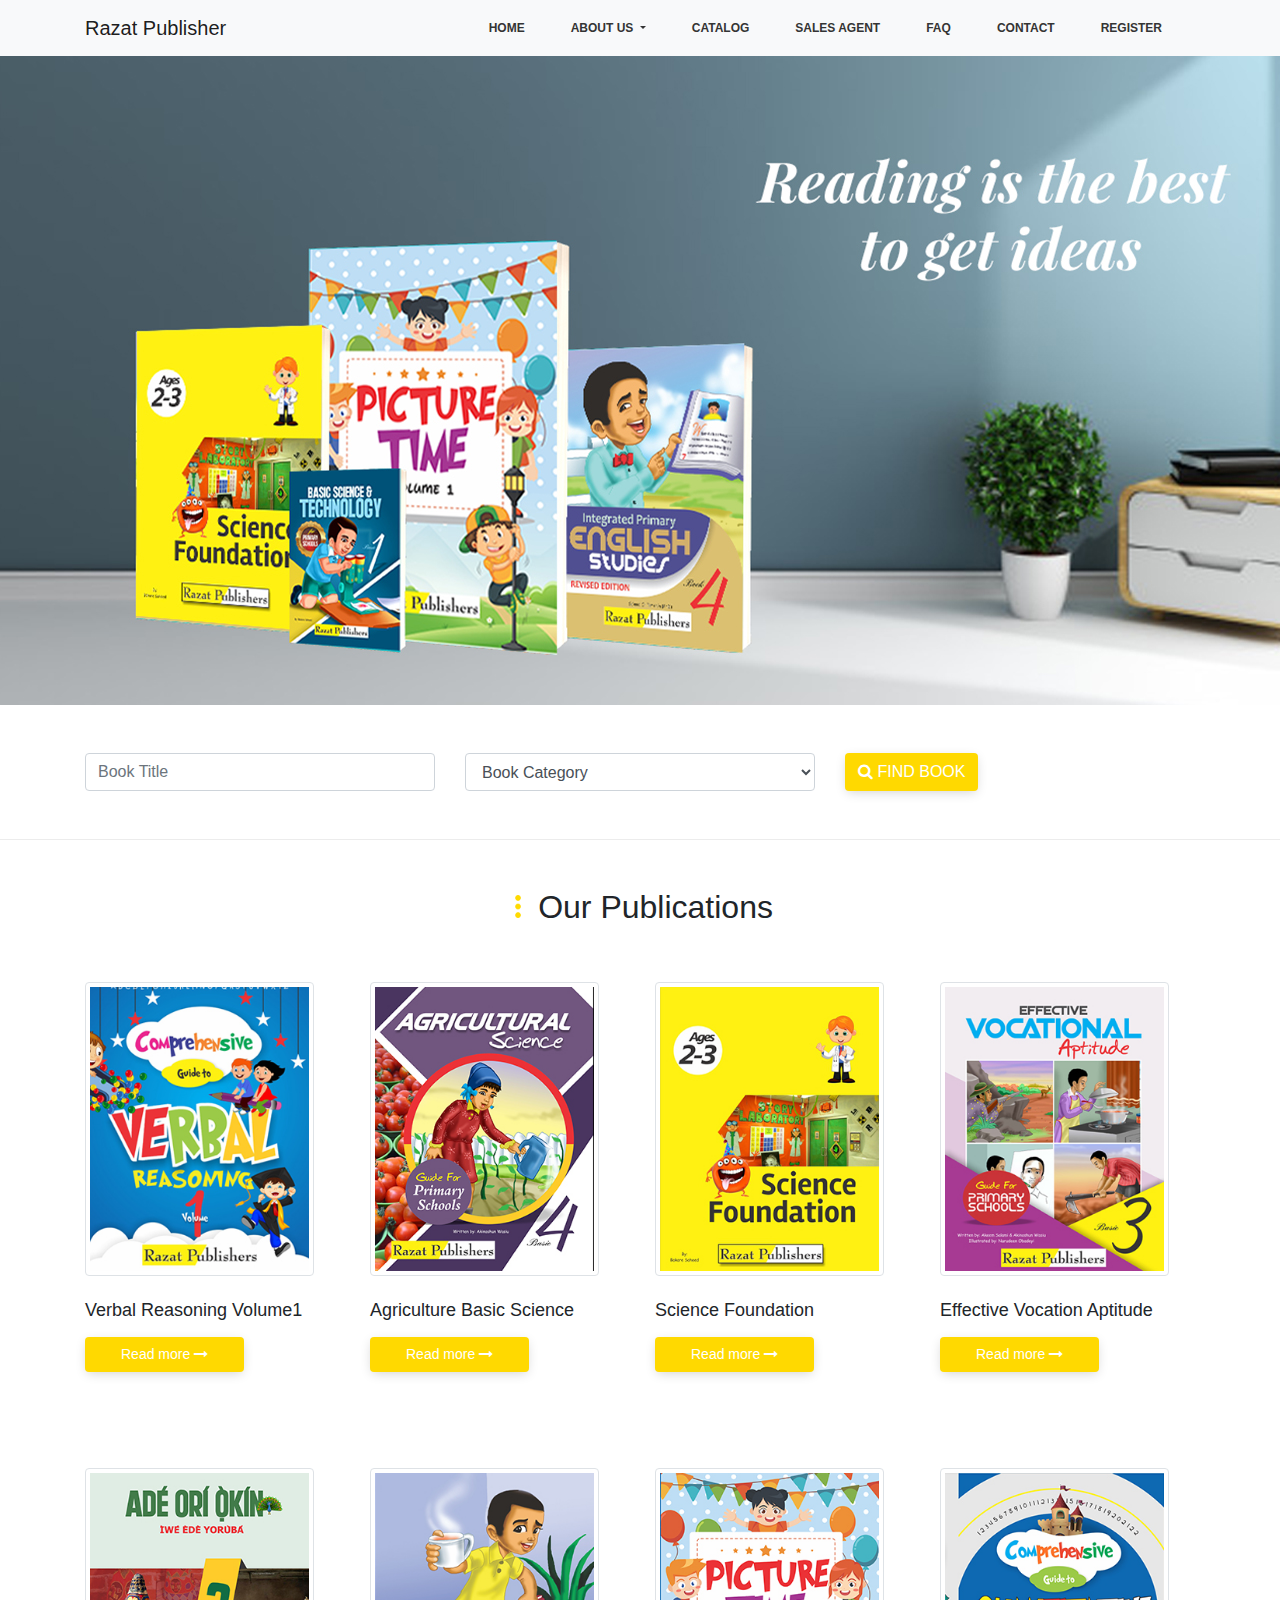
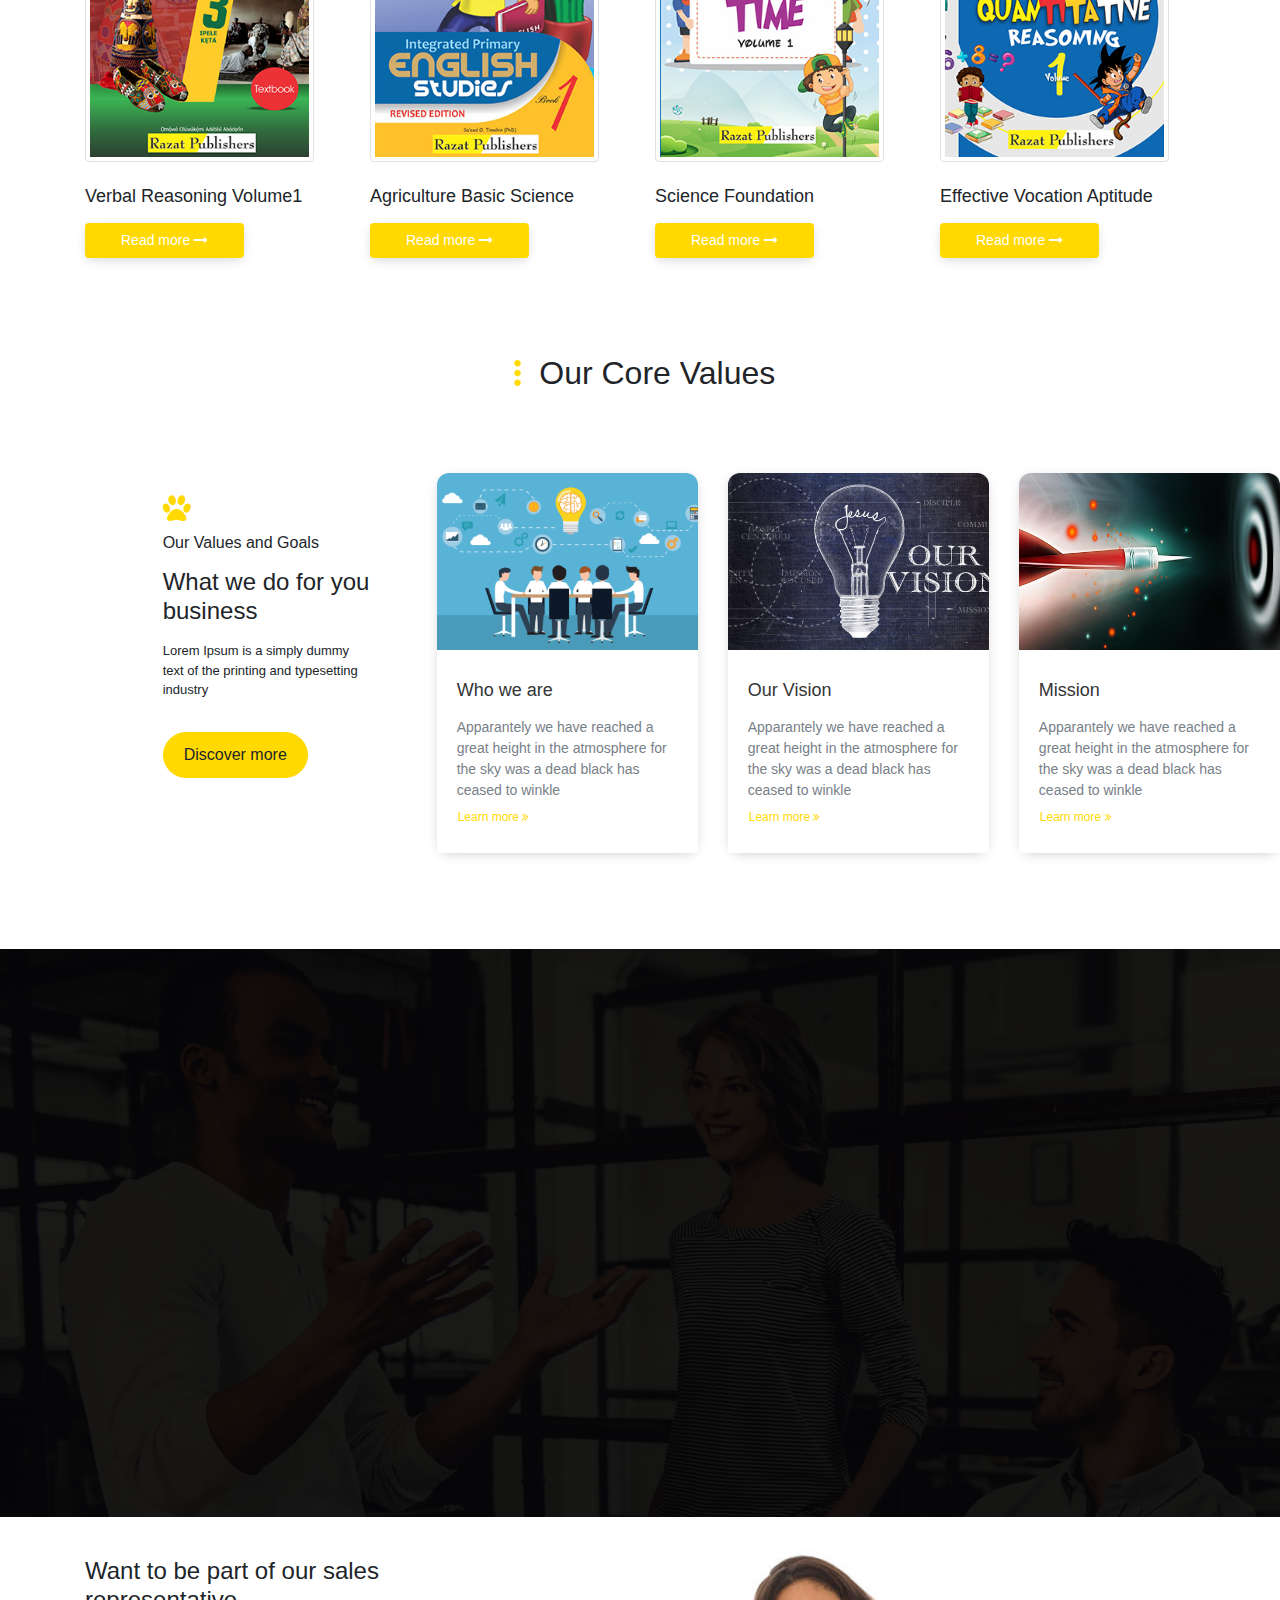
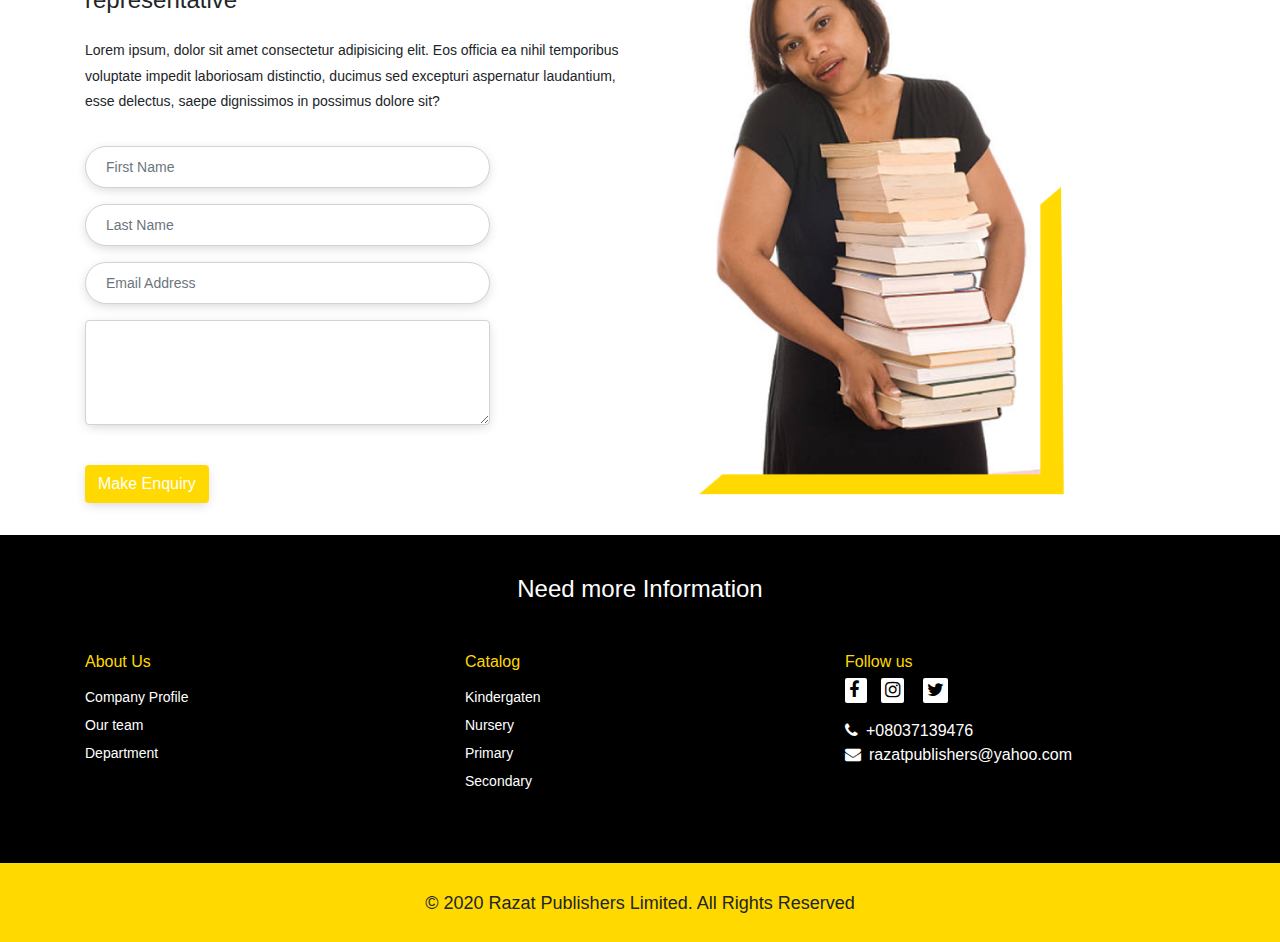
<file: index.html>
<html lang="en">

<head>
    <meta charset="UTF-8">
    <meta name="viewport" content="width=device-width, initial-scale=1.0">
    <meta http-equiv="X-UA-Compatible" content="ie=edge">
    <title>RAZAT Publisher - Leading Publication Firm</title>
    <link rel="stylesheet" href="https://stackpath.bootstrapcdn.com/bootstrap/4.4.1/css/bootstrap.min.css">
    <link rel="stylesheet" href="https://stackpath.bootstrapcdn.com/font-awesome/4.7.0/css/font-awesome.min.css">
    <link rel="stylesheet" href="./css/style.css">
</head>

<body>
    <nav class="navbar navbar-expand-lg navbar-light bg-light">
        <div class="container">
            <a class="navbar-brand" href="#">Razat Publisher</a>
            <button class="navbar-toggler" type="button" data-toggle="collapse" data-target="#navbarSupportedContent"
                aria-controls="navbarSupportedContent" aria-expanded="false" aria-label="Toggle navigation">
                <span class="navbar-toggler-icon"></span>
            </button>

            <div class="collapse navbar-collapse" id="navbarSupportedContent">
                <ul class="navbar-nav ml-auto ">
                    <li class="nav-item active">
                        <a class="nav-link" href="#">HOME <span class="sr-only">(current)</span></a>
                    </li>
                    <li class="nav-item dropdown">
                        <a class="nav-link dropdown-toggle" href="#" id="navbarDropdown" role="button"
                            data-toggle="dropdown" aria-haspopup="true" aria-expanded="false">
                            ABOUT US
                        </a>
                        <div class="dropdown-menu" aria-labelledby="navbarDropdown">
                            <a class="dropdown-item" href="#">Company Profile</a>
                            <a class="dropdown-item" href="team.html">Our Team<i class="fas fa-teamspeak    "></i></a>
                            <a class="dropdown-item" href="department.html">Department</a>
                        </div>
                    </li>
                    <li class="nav-item">
                        <a class="nav-link" href="book.html">CATALOG</a>
                    </li>
                    <li class="nav-item">
                        <a class="nav-link" href="./sales-agent.html">SALES AGENT</a>
                    </li>
                    <li class="nav-item">
                        <a class="nav-link" href="#">FAQ</a>
                    </li>
                    <li class="nav-item">
                        <a class="nav-link" href="contact.html">CONTACT</a>
                    </li>
                    <li class="nav-item">
                        <a class="nav-link" href="">REGISTER</a>
                    </li>
                </ul>

            </div>
        </div>
    </nav>

    <!-- block 2 starts here -->
    <section>
        <div class="">
            <img src="./img/banner.jpg" class="img-responsible" alt="">
        </div>
    </section>
    <section class="bk-1">
        <div class="container">
            <form>
                <div class="row pt-5 pb-3">
                    <div class="col-md-4">
                        <div class="form-group">
                            <input type="email" class="form-control" id="exampleInputEmail1"
                                aria-describedby="emailHelp" placeholder="Book Title">
                        </div>
                    </div>
                    <div class="col-md-4">
                        <div class="form-group">
                            <select class="form-control">
                                <option>Book Category</option>
                                <option>Primary</option>
                                <option>Secondary</option>
                                <option>Tertiary</option>
                            </select>
                        </div>
                    </div>
                    <div class="col-md-4">
                        <div class="form-group">
                            <button class="btn btn-search"><i class="fa fa-search"></i> FIND BOOK</button>
                        </div>
                    </div>
                </div>
            </form>
        </div>
    </section>

    <!-- block 2 ends here -->

    <!-- block 3 starts here -->
    <section>
        <div class="container">
            <h2 class="text-center inner-txt pt-5">
                <img src="./img/more.png" alt="">
                Our Publications</h2>
            <div class="row pt-5">
                <div class="col-md-3 pub-x1 ">
                    <img src="./img/cover1.jpg" class="img-thumbnail" alt="">
                    <h2 class="pt-4 pb-2">Verbal Reasoning Volume1</h2>
                    <button class="btn btn-search btn-search-1 mb-5">Read more <i class="fa fa-long-arrow-right"></i>
                    </button>
                </div>
                <div class="col-md-3 pub-x1">
                    <img src="./img/cover2.jpg" class="img-thumbnail" alt="">
                    <h2 class="pt-4 pb-2">Agriculture Basic Science</h2>
                    <button class="btn btn-search btn-search-1 mb-5">Read more <i class="fa fa-long-arrow-right"></i>
                    </button>
                </div>
                <div class="col-md-3 pub-x1">
                    <img src="./img/cover3.jpg" class="img-thumbnail" alt="">
                    <h2 class="pt-4 pb-2">Science Foundation</h2>
                    <button class="btn btn-search btn-search-1 mb-5">Read more <i class="fa fa-long-arrow-right"></i>
                    </button>
                </div>
                <div class="col-md-3 pub-x1">
                    <img src="./img/cover4.jpg" class="img-thumbnail" alt="">
                    <h2 class="pt-4 pb-2">Effective Vocation Aptitude</h2>
                    <button class="btn btn-search btn-search-1 mb-5">Read more <i
                            class="fa fa-long-arrow-right"></i></button>
                </div>
            </div>
            <!-- second image -->
            <div class="row pt-5">
                <div class="col-md-3 pub-x1 ">
                    <img src="./img/cover5.jpg" class="img-thumbnail" alt="">
                    <h2 class="pt-4 pb-2">Verbal Reasoning Volume1</h2>
                    <button class="btn btn-search btn-search-1 mb-5">Read more <i class="fa fa-long-arrow-right"></i>
                    </button>
                </div>
                <div class="col-md-3 pub-x1">
                    <img src="./img/cover6.jpg" class="img-thumbnail" alt="">
                    <h2 class="pt-4 pb-2">Agriculture Basic Science</h2>
                    <button class="btn btn-search btn-search-1 mb-5">Read more <i class="fa fa-long-arrow-right"></i>
                    </button>
                </div>
                <div class="col-md-3 pub-x1">
                    <img src="./img/cover7.jpg" class="img-thumbnail" alt="">
                    <h2 class="pt-4 pb-2">Science Foundation</h2>
                    <button class="btn btn-search btn-search-1 mb-5">Read more <i class="fa fa-long-arrow-right"></i>
                    </button>
                </div>
                <div class="col-md-3 pub-x1">
                    <img src="./img/cover8.jpg" class="img-thumbnail" alt="">
                    <h2 class="pt-4 pb-2">Effective Vocation Aptitude</h2>
                    <button class="btn btn-search btn-search-1 mb-5">Read more <i
                            class="fa fa-long-arrow-right"></i></button>
                </div>
            </div>
        </div>
    </section>

    <!-- block 3 ends here -->
    <!-- block 4 starts here -->
    <section>
        <div class=" ">
            <h2 class="text-center inner-txt pb-4 pt-5">
                <img src="./img/more.png" alt="">
                Our Core Values</h2>
            <div class="row pt-5 pb-5">
                <div class="col-md-4">
                    <div class="biz">
                        <i class="fa fa-paw"></i>
                        <h2>Our Values and Goals</h2>
                        <h3 class="pt-2">What we do for you business</h3>
                        <p class="pt-2">Lorem Ipsum is a simply dummy text of the printing and typesetting industry</p>
                        <button class="btn btn-1 mt-3">Discover more</button>
                    </div>
                </div>
                <div class="col-md-8">
                    <div class="row">
                        <div class="col-md-4 pb-5">
                            <div class="rl">
                                <img src="./img/who-we-are.png" class="img-responsive" alt="">
                                <div class="rl-content">
                                    <h2>Who we are</h2>
                                    <p>Apparantely we have reached a great height
                                        in the atmosphere for the sky was a dead
                                        black has ceased to winkle
                                    </p>
                                    <a href="" class="btn btn-more">Learn more <i class="fa fa-angle-double-right"></i>
                                    </a href="">
                                </div>
                            </div>
                        </div>
                        <div class="col-md-4 pb-5">
                            <div class="rl">
                                <img src="./img/vision.png" class="img-responsive" alt="">
                                <div class="rl-content">
                                    <h2>Our Vision</h2>
                                    <p>Apparantely we have reached a great height
                                        in the atmosphere for the sky was a dead
                                        black has ceased to winkle
                                    </p>
                                    <a href="" class="btn btn-more">Learn more <i class="fa fa-angle-double-right"></i>
                                    </a href="">
                                </div>
                            </div>
                        </div>
                        <div class="col-md-4 pb-5">
                            <div class="rl">
                                <img src="./img/mission.png" class="img-responsive" alt="">
                                <div class="rl-content">
                                    <h2>Mission</h2>
                                    <p>Apparantely we have reached a great height
                                        in the atmosphere for the sky was a dead
                                        black has ceased to winkle
                                    </p>
                                    <a href="" class="btn btn-more">Learn more <i class="fa fa-angle-double-right"></i>
                                    </a href="">
                                </div>
                            </div>
                        </div>
                    </div>
                </div>
            </div>
        </div>
    </section>
    <!-- block 4 ends here -->
    <!-- block 5 starts here -->
    <section class="bk-img">
        <div class="container rt-2">
            <div class="row rt-1  pb-5 ">

                <iframe width="750" height="420" src="https://www.youtube.com/embed/tgbNymZ7vqY">
                </iframe>

            </div>
        </div>
    </section>
    <!-- block 5 ends here -->

    <!-- block 6 starts here -->
    <section>
        <div class="container">
            <div class="row">
                <div class="col-md-6 bk6-1">
                    <h2 class="pb-3">Want to be part of our sales representative</h2>
                    <p>Lorem ipsum, dolor sit amet consectetur adipisicing elit. Eos officia ea nihil temporibus
                        voluptate impedit laboriosam distinctio, ducimus sed excepturi aspernatur laudantium, esse
                        delectus, saepe dignissimos in possimus dolore sit?</p>
                    <form class="pt-3 s-p">
                        <div class="form-group">
                            <input type="email" class="form-control x1" id="exampleInputEmail1"
                                aria-describedby="emailHelp" placeholder="First Name">
                        </div>
                        <div class="form-group">
                            <input type="email" class="form-control x1" id="exampleInputEmail1"
                                aria-describedby="emailHelp" placeholder="Last Name">
                        </div>
                        <div class="form-group">
                            <input type="email" class="form-control x1" id="exampleInputEmail1"
                                aria-describedby="emailHelp" placeholder="Email Address">
                        </div>
                        <div class="form-group">
                            <textarea class="form-control x2" id="exampleFormControlTextarea1" rows="3"></textarea>
                        </div>
                        <button type="submit" class="btn btn-search mt-4 mb-3">Make Enquiry</button>
                    </form>
                </div>
                <div class="col-md-6 dc-v">
                    <img src="./img/contact.png" class="img-responsive" alt="">
                </div>
            </div>
        </div>
    </section>
    <!-- block 6 ends here -->
    <!-- block 7 starts here -->
    <section class="bk-black">
        <div class="container footer">
            <h2 class="text-center">Need more Information</h2>
            <div class="row pb-5">
                <div class="col-md-4 ft-1">
                    <h2 class="pb-2">About Us</h2>
                    <ul class="ul-footer">
                        <li><a href="">Company Profile</a></li>
                        <li><a href="">Our team</a></li>
                        <li><a href="">Department</a></li>
                    </ul>
                </div>
                <div class="col-md-4 ft-1">
                    <h2 class="pb-2">Catalog</h2>
                    <ul class="ul-footer">
                        <li><a href="">Kindergaten</a></li>
                        <li><a href="">Nursery</a></li>
                        <li><a href="">Primary</a></li>
                        <li><a href="">Secondary</a></li>
                    </ul>
                </div>
                <div class="col-md-4 ft-1">
                    <h2>Follow us</h2>
                    <ul class="ul-soc">
                        <li><a href=""><i class="fa fa-facebook"></i> </a></li>
                        <li><a href=""><i class="fa fa-instagram"></i></a></li>
                        <li><a href=""><i class="fa fa-twitter"></i></a></li>
                    </ul>
                    <ul class="ul-con">
                        <li><i class="fa fa-phone"></i>+08037139476</li>
                        <li><i class="fa fa-envelope"></i>razatpublishers@yahoo.com</li>
                    </ul>
                </div>
            </div>
        </div>
    </section>
    <!-- block 7 ends here -->
    <section class="bk-con">
        <div class="container">
            <div class="row">
                <div class="col-md-12 raz">
                    <h2>&copy; 2020 Razat Publishers Limited. All Rights Reserved </h2>
                </div>
            </div>
        </div>
    </section>


    <script src="https://ajax.googleapis.com/ajax/libs/jquery/3.3.1/jquery.min.js"></script>
    <script src="https://maxcdn.bootstrapcdn.com/bootstrap/4.1.0/js/bootstrap.min.js"></script>
    <script src="https://cdnjs.cloudflare.com/ajax/libs/popper.js/1.14.0/umd/popper.min.js"></script>
</body>

</html>
</file>
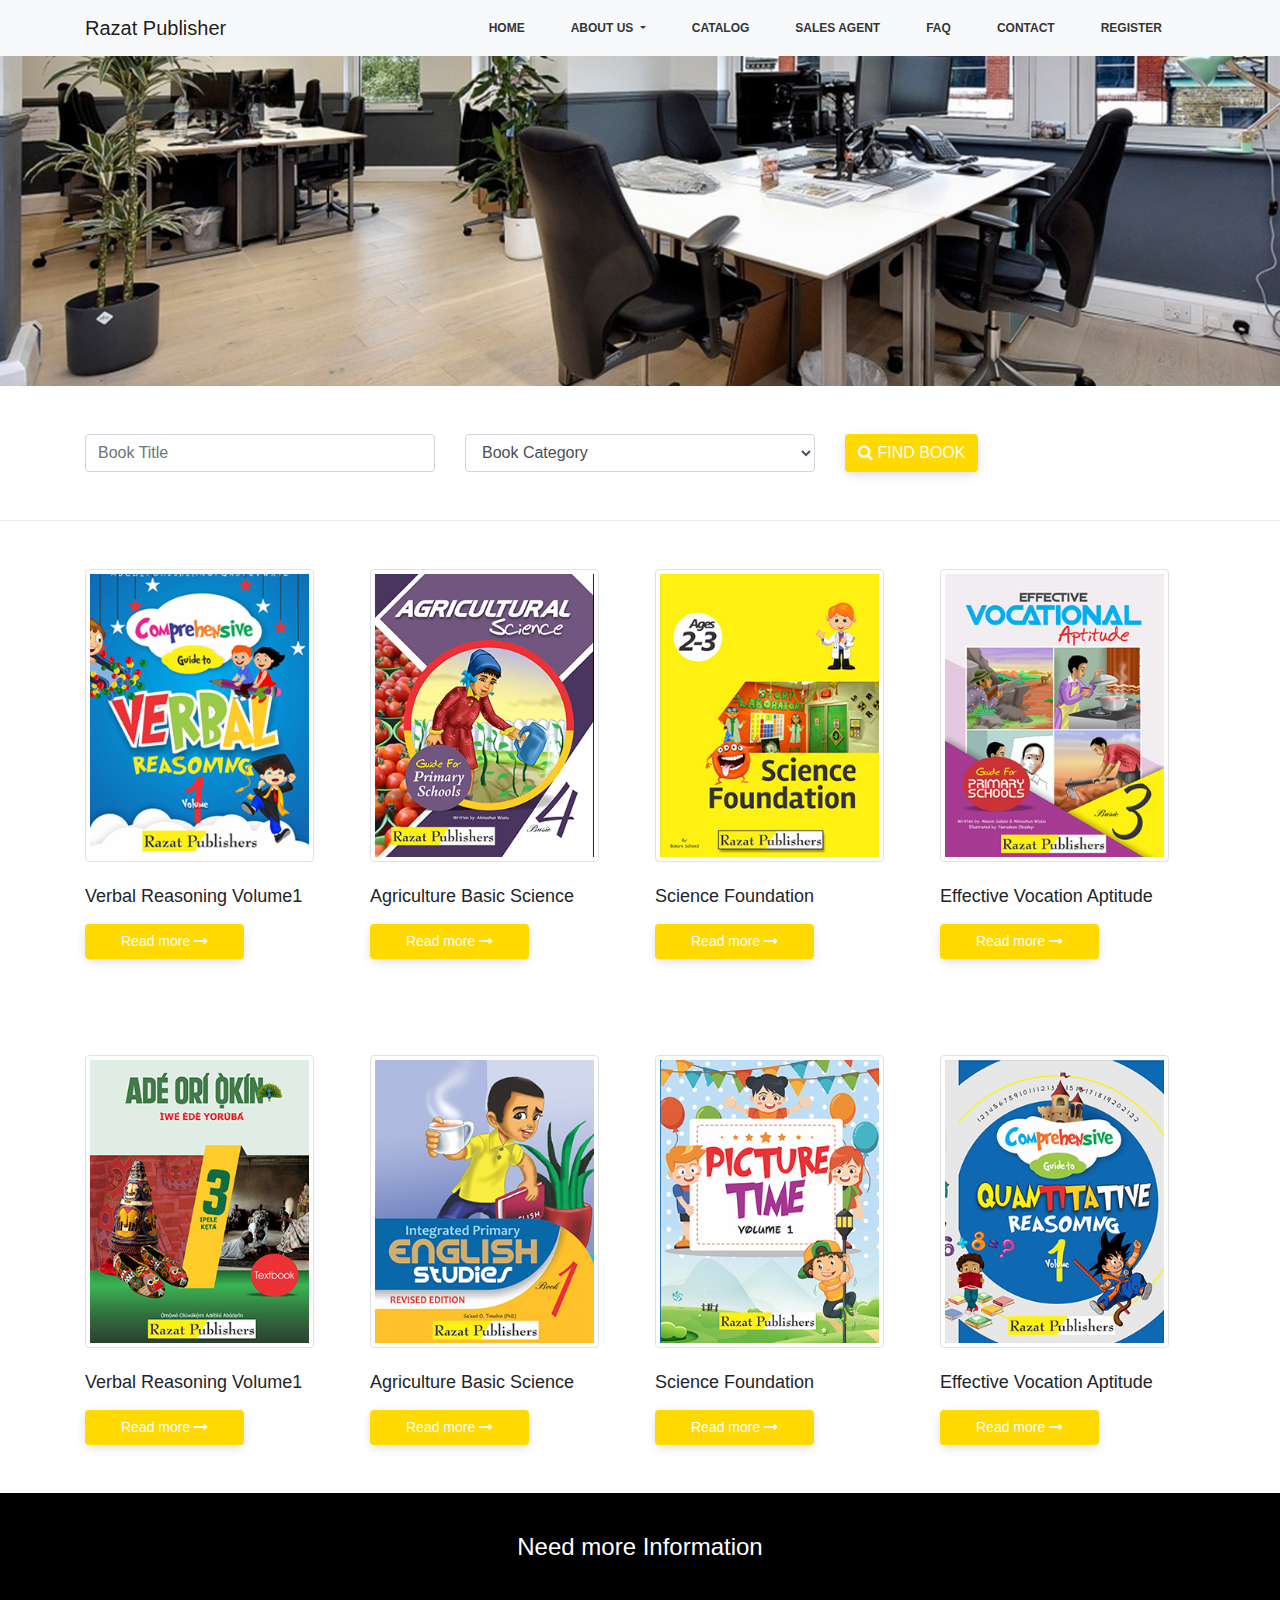
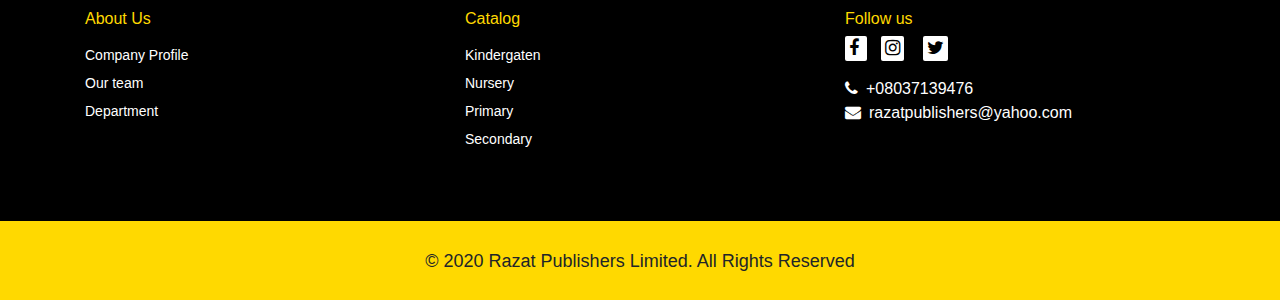
<file: book.html>
<html lang="en">

<head>
    <meta charset="UTF-8">
    <meta name="viewport" content="width=device-width, initial-scale=1.0">
    <meta http-equiv="X-UA-Compatible" content="ie=edge">
    <title>RAZAT Publisher - Leading Publication Firm</title>
    <link rel="stylesheet" href="https://stackpath.bootstrapcdn.com/bootstrap/4.4.1/css/bootstrap.min.css">
    <link rel="stylesheet" href="https://stackpath.bootstrapcdn.com/font-awesome/4.7.0/css/font-awesome.min.css">
    <link rel="stylesheet" href="./css/style.css">
</head>

<body>
    <nav class="navbar navbar-expand-lg navbar-light bg-light">
        <div class="container">
            <a class="navbar-brand" href="#">Razat Publisher</a>
            <button class="navbar-toggler" type="button" data-toggle="collapse" data-target="#navbarSupportedContent"
                aria-controls="navbarSupportedContent" aria-expanded="false" aria-label="Toggle navigation">
                <span class="navbar-toggler-icon"></span>
            </button>

            <div class="collapse navbar-collapse" id="navbarSupportedContent">
                <ul class="navbar-nav ml-auto ">
                    <li class="nav-item active">
                        <a class="nav-link" href="index.html">HOME <span class="sr-only">(current)</span></a>
                    </li>
                    <li class="nav-item dropdown">
                        <a class="nav-link dropdown-toggle" href="#" id="navbarDropdown" role="button"
                            data-toggle="dropdown" aria-haspopup="true" aria-expanded="false">
                            ABOUT US
                        </a>
                        <div class="dropdown-menu" aria-labelledby="navbarDropdown">
                            <a class="dropdown-item" href="#">Company Profile</a>
                            <a class="dropdown-item" href="team.html">Our Team<i class="fas fa-teamspeak    "></i></a>
                            <a class="dropdown-item" href="department.html">Department</a>
                        </div>
                    </li>
                    <li class="nav-item">
                        <a class="nav-link" href="book.html">CATALOG</a>
                    </li>
                    <li class="nav-item">
                        <a class="nav-link" href="sales-agent.html">SALES AGENT</a>
                    </li>
                    <li class="nav-item">
                        <a class="nav-link" href="#">FAQ</a>
                    </li>
                    <li class="nav-item">
                        <a class="nav-link" href="contact.html">CONTACT</a>
                    </li>
                    <li class="nav-item">
                        <a class="nav-link" href="#">REGISTER</a>
                    </li>
                </ul>

            </div>
        </div>
    </nav>

    <!-- block 2 starts here -->

    <!-- block 3 starts here -->
    <section>
        <div class="">
            <div class="row">
                <div class="col-md-12 team-img">
                    <img src="./img/bg.jpg" class="img-responsive" alt="">
                </div>
            </div>
        </div>
    </section>
    <!-- block 3 ends here -->
    <section class="bk-1">
        <div class="container">
            <form>
                <div class="row pt-5 pb-3">
                    <div class="col-md-4">
                        <div class="form-group">
                            <input type="email" class="form-control" id="exampleInputEmail1"
                                aria-describedby="emailHelp" placeholder="Book Title">
                        </div>
                    </div>
                    <div class="col-md-4">
                        <div class="form-group">
                            <select class="form-control">
                                <option>Book Category</option>
                                <option>Primary</option>
                                <option>Secondary</option>
                                <option>Tertiary</option>
                            </select>
                        </div>
                    </div>
                    <div class="col-md-4">
                        <div class="form-group">
                            <button class="btn btn-search"><i class="fa fa-search"></i> FIND BOOK</button>
                        </div>
                    </div>
                </div>
            </form>
        </div>
    </section>
    <!-- block 7 starts here -->
    <!-- new block starts here -->
    <section>
        <div class="container">

            <div class="row pt-5">
                <div class="col-md-3 pub-x1 ">
                    <img src="./img/cover1.jpg" class="img-thumbnail" alt="">
                    <h2 class="pt-4 pb-2">Verbal Reasoning Volume1</h2>
                    <button class="btn btn-search btn-search-1 mb-5">Read more <i class="fa fa-long-arrow-right"></i>
                    </button>
                </div>
                <div class="col-md-3 pub-x1">
                    <img src="./img/cover2.jpg" class="img-thumbnail" alt="">
                    <h2 class="pt-4 pb-2">Agriculture Basic Science</h2>
                    <button class="btn btn-search btn-search-1 mb-5">Read more <i class="fa fa-long-arrow-right"></i>
                    </button>
                </div>
                <div class="col-md-3 pub-x1">
                    <img src="./img/cover3.jpg" class="img-thumbnail" alt="">
                    <h2 class="pt-4 pb-2">Science Foundation</h2>
                    <button class="btn btn-search btn-search-1 mb-5">Read more <i class="fa fa-long-arrow-right"></i>
                    </button>
                </div>
                <div class="col-md-3 pub-x1">
                    <img src="./img/cover4.jpg" class="img-thumbnail" alt="">
                    <h2 class="pt-4 pb-2">Effective Vocation Aptitude</h2>
                    <button class="btn btn-search btn-search-1 mb-5">Read more <i
                            class="fa fa-long-arrow-right"></i></button>
                </div>
            </div>
            <!-- second image -->
            <div class="row pt-5">
                <div class="col-md-3 pub-x1 ">
                    <img src="./img/cover5.jpg" class="img-thumbnail" alt="">
                    <h2 class="pt-4 pb-2">Verbal Reasoning Volume1</h2>
                    <button class="btn btn-search btn-search-1 mb-5">Read more <i class="fa fa-long-arrow-right"></i>
                    </button>
                </div>
                <div class="col-md-3 pub-x1">
                    <img src="./img/cover6.jpg" class="img-thumbnail" alt="">
                    <h2 class="pt-4 pb-2">Agriculture Basic Science</h2>
                    <button class="btn btn-search btn-search-1 mb-5">Read more <i class="fa fa-long-arrow-right"></i>
                    </button>
                </div>
                <div class="col-md-3 pub-x1">
                    <img src="./img/cover7.jpg" class="img-thumbnail" alt="">
                    <h2 class="pt-4 pb-2">Science Foundation</h2>
                    <button class="btn btn-search btn-search-1 mb-5">Read more <i class="fa fa-long-arrow-right"></i>
                    </button>
                </div>
                <div class="col-md-3 pub-x1">
                    <img src="./img/cover8.jpg" class="img-thumbnail" alt="">
                    <h2 class="pt-4 pb-2">Effective Vocation Aptitude</h2>
                    <button class="btn btn-search btn-search-1 mb-5">Read more <i
                            class="fa fa-long-arrow-right"></i></button>
                </div>
            </div>
        </div>
    </section>

    <!-- new block ends here -->
    <section class="bk-black">
        <div class="container footer">
            <h2 class="text-center">Need more Information</h2>
            <div class="row pb-5">
                <div class="col-md-4 ft-1">
                    <h2 class="pb-2">About Us</h2>
                    <ul class="ul-footer">
                        <li><a href="">Company Profile</a></li>
                        <li><a href="">Our team</a></li>
                        <li><a href="">Department</a></li>
                    </ul>
                </div>
                <div class="col-md-4 ft-1">
                    <h2 class="pb-2">Catalog</h2>
                    <ul class="ul-footer">
                        <li><a href="">Kindergaten</a></li>
                        <li><a href="">Nursery</a></li>
                        <li><a href="">Primary</a></li>
                        <li><a href="">Secondary</a></li>
                    </ul>
                </div>
                <div class="col-md-4 ft-1">
                    <h2>Follow us</h2>
                    <ul class="ul-soc">
                        <li><a href=""><i class="fa fa-facebook"></i> </a></li>
                        <li><a href=""><i class="fa fa-instagram"></i></a></li>
                        <li><a href=""><i class="fa fa-twitter"></i></a></li>
                    </ul>
                    <ul class="ul-con">
                        <li><i class="fa fa-phone"></i>+08037139476</li>
                        <li><i class="fa fa-envelope"></i>razatpublishers@yahoo.com</li>
                    </ul>
                </div>
            </div>
        </div>
    </section>
    <!-- block 7 ends here -->
    <section class="bk-con">
        <div class="container">
            <div class="row">
                <div class="col-md-12 raz">
                    <h2>&copy; 2020 Razat Publishers Limited. All Rights Reserved </h2>
                </div>
            </div>
        </div>
    </section>

    <script src="https://ajax.googleapis.com/ajax/libs/jquery/3.3.1/jquery.min.js"></script>
    <script src="https://maxcdn.bootstrapcdn.com/bootstrap/4.1.0/js/bootstrap.min.js"></script>
    <script src="https://cdnjs.cloudflare.com/ajax/libs/popper.js/1.14.0/umd/popper.min.js"></script>
</body>

</html>
</file>
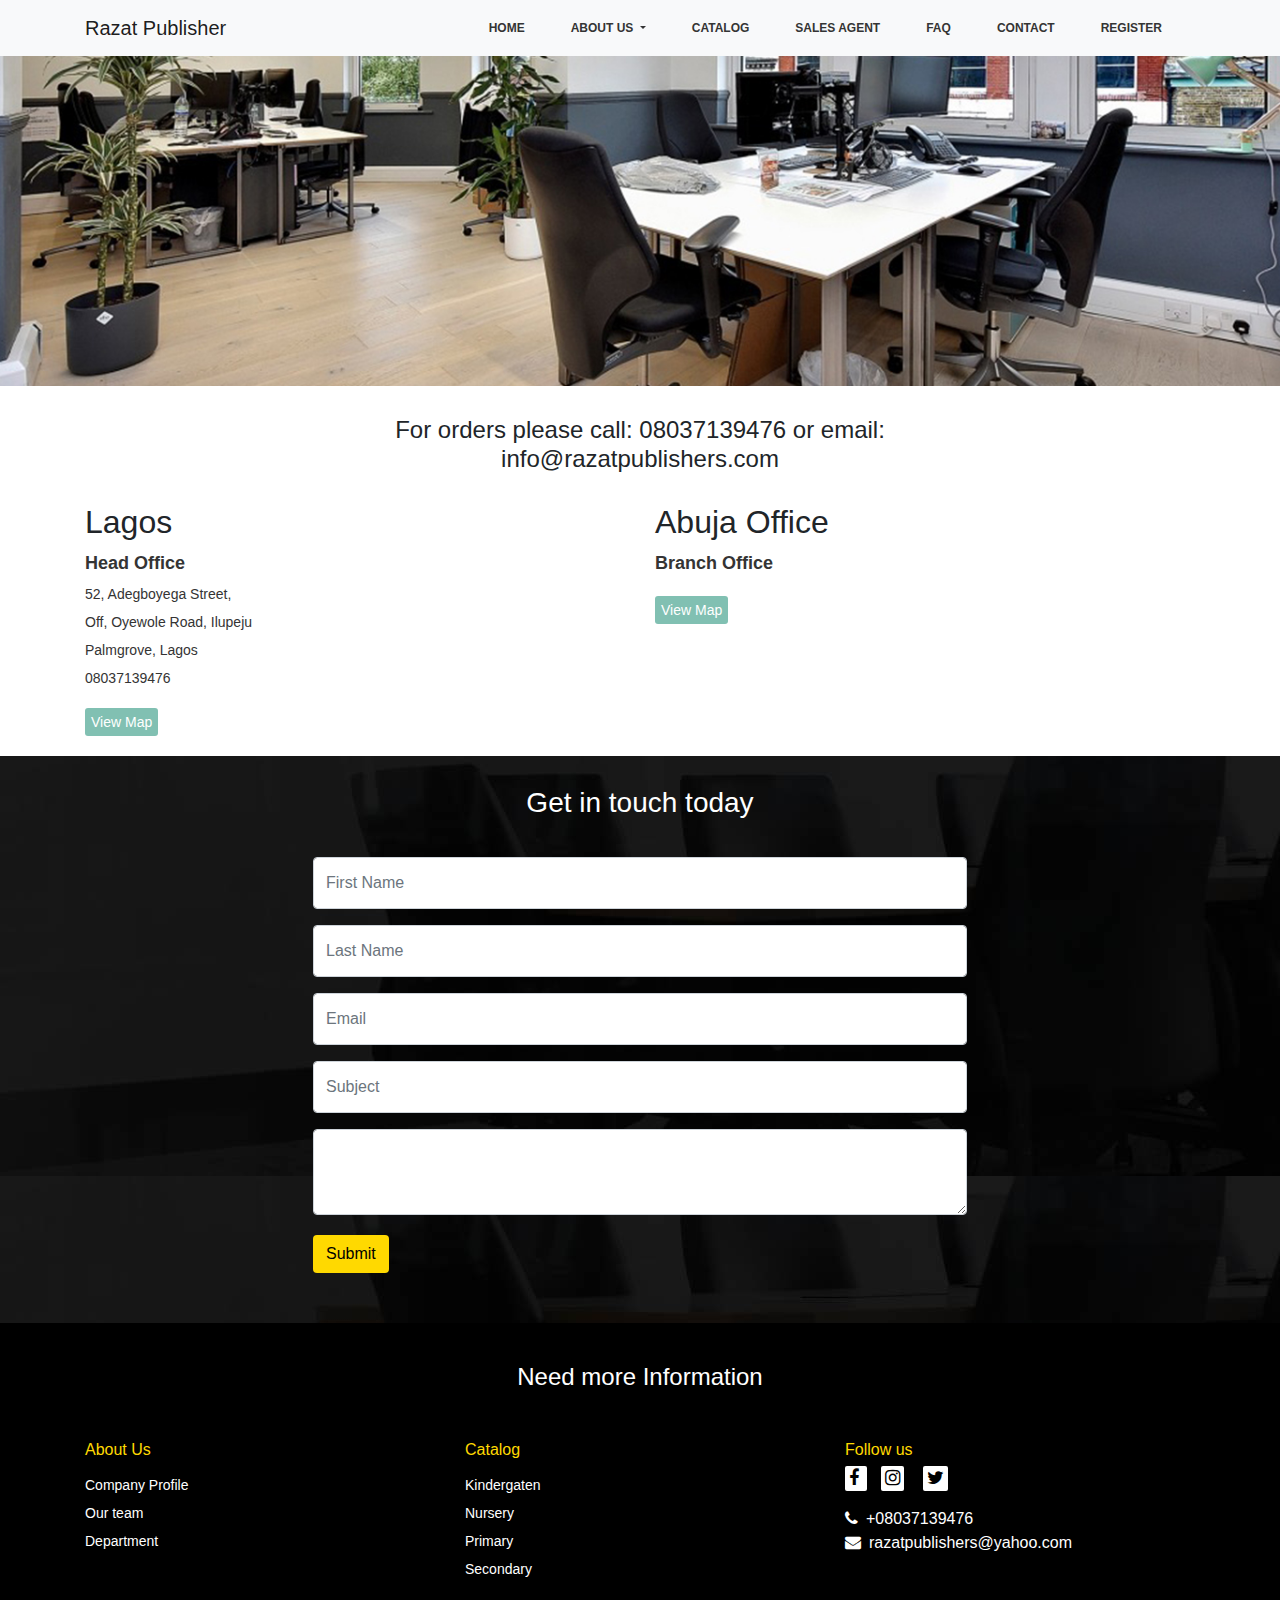
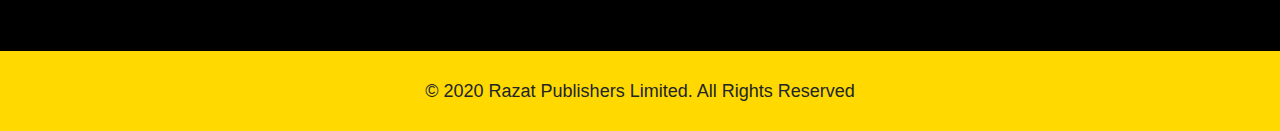
<file: contact.html>
<html lang="en">

<head>
    <meta charset="UTF-8">
    <meta name="viewport" content="width=device-width, initial-scale=1.0">
    <meta http-equiv="X-UA-Compatible" content="ie=edge">
    <title>RAZAT Publisher - Leading Publication Firm</title>
    <link rel="stylesheet" href="https://stackpath.bootstrapcdn.com/bootstrap/4.4.1/css/bootstrap.min.css">
    <link rel="stylesheet" href="https://stackpath.bootstrapcdn.com/font-awesome/4.7.0/css/font-awesome.min.css">
    <link rel="stylesheet" href="./css/style.css">
</head>

<body>
    <nav class="navbar navbar-expand-lg navbar-light bg-light">
        <div class="container">
            <a class="navbar-brand" href="#">Razat Publisher</a>
            <button class="navbar-toggler" type="button" data-toggle="collapse" data-target="#navbarSupportedContent"
                aria-controls="navbarSupportedContent" aria-expanded="false" aria-label="Toggle navigation">
                <span class="navbar-toggler-icon"></span>
            </button>

            <div class="collapse navbar-collapse" id="navbarSupportedContent">
                <ul class="navbar-nav ml-auto ">
                    <li class="nav-item active">
                        <a class="nav-link" href="index.html">HOME <span class="sr-only">(current)</span></a>
                    </li>
                    <li class="nav-item dropdown">
                        <a class="nav-link dropdown-toggle" href="#" id="navbarDropdown" role="button"
                            data-toggle="dropdown" aria-haspopup="true" aria-expanded="false">
                            ABOUT US
                        </a>
                        <div class="dropdown-menu" aria-labelledby="navbarDropdown">
                            <a class="dropdown-item" href="#">Company Profile</a>
                            <a class="dropdown-item" href="team.html">Our Team<i class="fas fa-teamspeak    "></i></a>
                            <a class="dropdown-item" href="department.html">Department</a>
                        </div>
                    </li>
                    <li class="nav-item">
                        <a class="nav-link" href="book.html">CATALOG</a>
                    </li>
                    <li class="nav-item">
                        <a class="nav-link" href="./sales-agent.html">SALES AGENT</a>
                    </li>
                    <li class="nav-item">
                        <a class="nav-link" href="#">FAQ</a>
                    </li>
                    <li class="nav-item">
                        <a class="nav-link" href="contact.html">CONTACT</a>
                    </li>
                    <li class="nav-item">
                        <a class="nav-link" href="#">REGISTER</a>
                    </li>
                </ul>

            </div>
        </div>
    </nav>

    <!-- block 2 starts here -->

    <!-- block 3 starts here -->
    <section>
        <div class="">
            <div class="row">
                <div class="col-md-12 team-img">
                    <img src="./img/bg.jpg" class="img-responsive" alt="">
                </div>
            </div>
        </div>

        <!-- block 7 starts here -->
        <!-- new block starts here -->
        <section>
            <div class="container">
                <div class="row bk7-1 text-center">
                    <h2>For orders please call: 08037139476 or email: info@razatpublishers.com</h2>
                </div>
            </div>
        </section>
        <section>
            <div class="container">
                <div class="row">
                    <div class="col-md-6">
                        <h2>Lagos</h2>
                        <ul class="ul-cont">
                            <li class="head">Head Office</li>
                            <li>52, Adegboyega Street, </li>
                            <li>Off, Oyewole Road, Ilupeju</li>
                            <li>Palmgrove, Lagos</li>
                            <li>08037139476</li>
                            <li class="map mt-3"><span>View Map</span> </li>
                        </ul>
                    </div>
                    <div class="col-md-6">
                        <h2>Abuja Office</h2>
                        <ul class="ul-cont">
                            <li class="head">Branch Office</li>


                            <li class="map mt-3"><span>View Map</span> </li>
                        </ul>
                    </div>
                </div>
            </div>
        </section>

        <!-- more stuffs -->
        <section class="bk-office">
            <div class="container">
                <div class="cont-header">
                    <h2>Get in touch today</h2>
                </div>

                <div class="row">
                    <div class="col-md-12 pad-txt">
                        <form>
                            <div class="form-group">
                                <input type="text" class="form-control pad-txt-1" id="exampleInputEmail1"
                                    aria-describedby="emailHelp" placeholder="First Name">
                            </div>
                            <div class="form-group">
                                <input type="text" class="form-control pad-txt-1" id="exampleInputEmail1"
                                    aria-describedby="emailHelp" placeholder="Last Name">
                            </div>
                            <div class="form-group">
                                <input type="email" class="form-control pad-txt-1" id="exampleInputEmail1"
                                    aria-describedby="emailHelp" placeholder="Email">
                            </div>
                            <div class="form-group">
                                <input type="email" class="form-control pad-txt-1" id="exampleInputEmail1"
                                    aria-describedby="emailHelp" placeholder="Subject">
                            </div>
                            <div class="form-group">
                                <textarea class="form-control" id="exampleFormControlTextarea1" rows="3"></textarea>
                            </div>
                            <button type="submit" class="btn btn-submit">Submit</button>
                        </form>
                    </div>
                </div>
            </div>
        </section>
        <!-- more stuffs here -->

        <!-- new block ends here -->
        <section class="bk-black">
            <div class="container footer">
                <h2 class="text-center">Need more Information</h2>
                <div class="row pb-5">
                    <div class="col-md-4 ft-1">
                        <h2 class="pb-2">About Us</h2>
                        <ul class="ul-footer">
                            <li><a href="">Company Profile</a></li>
                            <li><a href="">Our team</a></li>
                            <li><a href="">Department</a></li>
                        </ul>
                    </div>
                    <div class="col-md-4 ft-1">
                        <h2 class="pb-2">Catalog</h2>
                        <ul class="ul-footer">
                            <li><a href="">Kindergaten</a></li>
                            <li><a href="">Nursery</a></li>
                            <li><a href="">Primary</a></li>
                            <li><a href="">Secondary</a></li>
                        </ul>
                    </div>
                    <div class="col-md-4 ft-1">
                        <h2>Follow us</h2>
                        <ul class="ul-soc">
                            <li><a href=""><i class="fa fa-facebook"></i> </a></li>
                            <li><a href=""><i class="fa fa-instagram"></i></a></li>
                            <li><a href=""><i class="fa fa-twitter"></i></a></li>
                        </ul>
                        <ul class="ul-con">
                            <li><i class="fa fa-phone"></i>+08037139476</li>
                            <li><i class="fa fa-envelope"></i>razatpublishers@yahoo.com</li>
                        </ul>
                    </div>
                </div>
            </div>
        </section>
        <!-- block 7 ends here -->
        <section class="bk-con">
            <div class="container">
                <div class="row">
                    <div class="col-md-12 raz">
                        <h2>&copy; 2020 Razat Publishers Limited. All Rights Reserved </h2>
                    </div>
                </div>
            </div>
        </section>

        <script src="https://ajax.googleapis.com/ajax/libs/jquery/3.3.1/jquery.min.js"></script>
        <script src="https://maxcdn.bootstrapcdn.com/bootstrap/4.1.0/js/bootstrap.min.js"></script>
        <script src="https://cdnjs.cloudflare.com/ajax/libs/popper.js/1.14.0/umd/popper.min.js"></script>
</body>

</html>
</file>
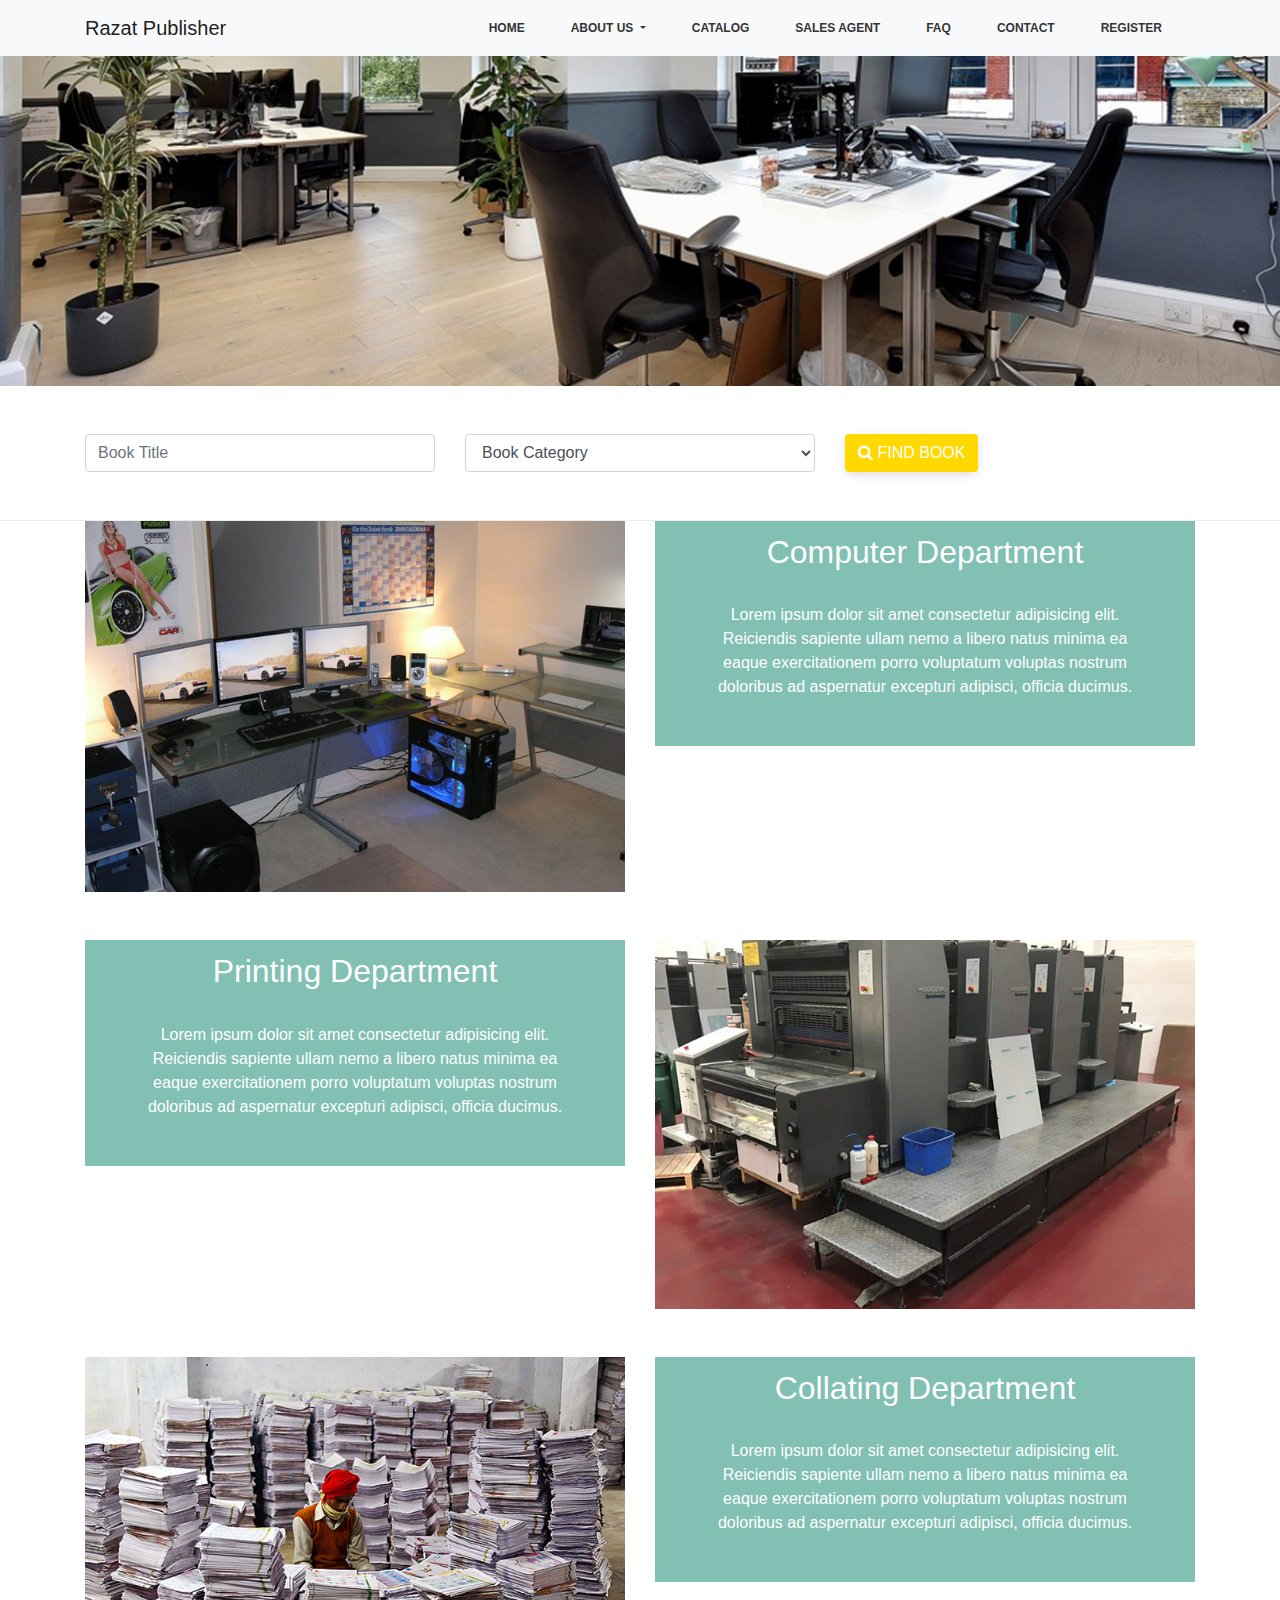
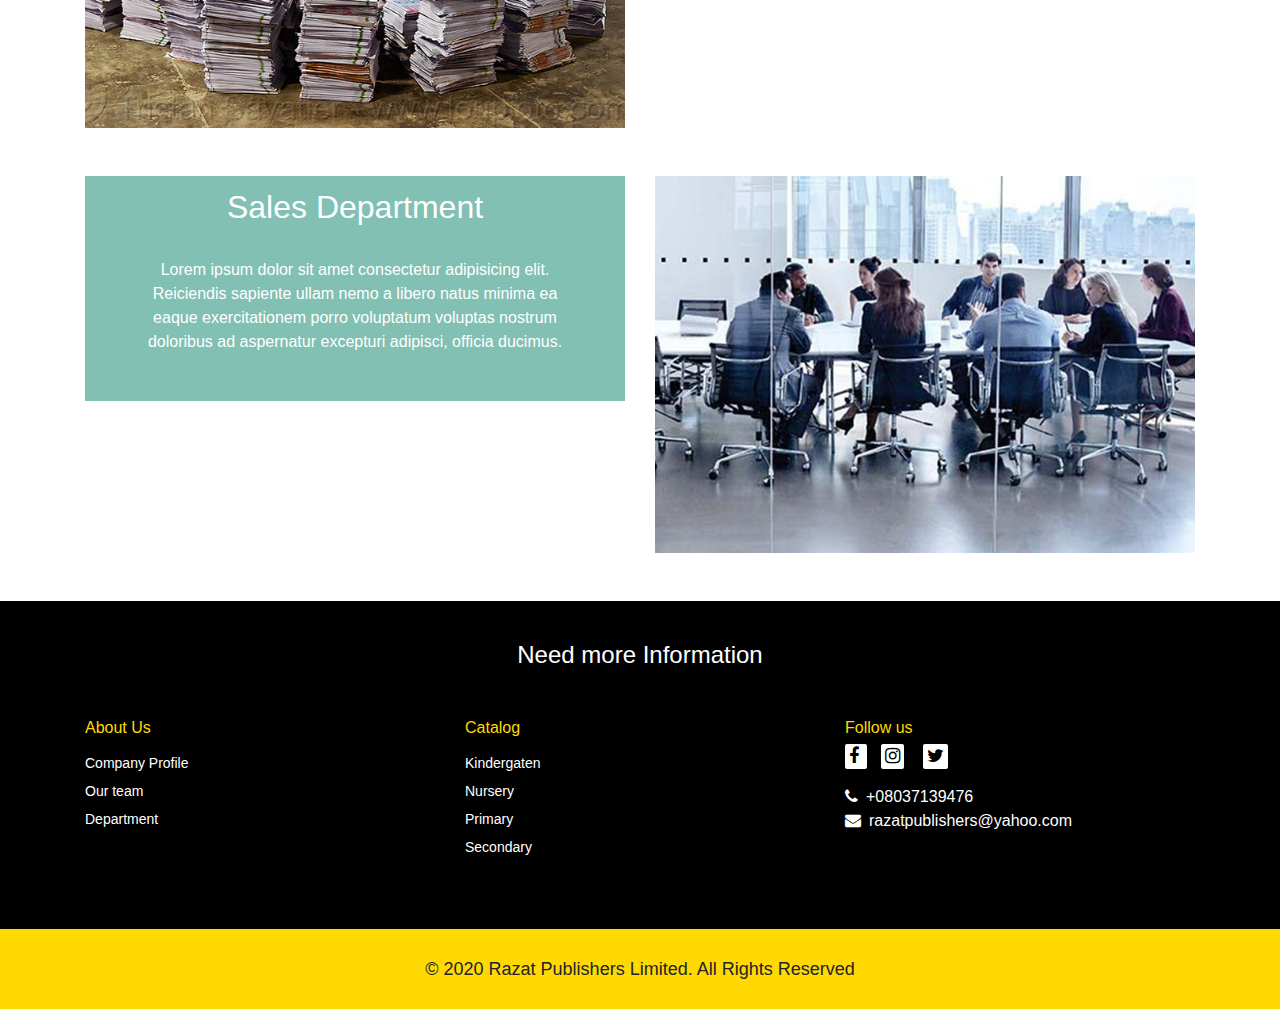
<file: department.html>
<html lang="en">

<head>
    <meta charset="UTF-8">
    <meta name="viewport" content="width=device-width, initial-scale=1.0">
    <meta http-equiv="X-UA-Compatible" content="ie=edge">
    <title>RAZAT Publisher - Leading Publication Firm</title>
    <link rel="stylesheet" href="https://stackpath.bootstrapcdn.com/bootstrap/4.4.1/css/bootstrap.min.css">
    <link rel="stylesheet" href="https://stackpath.bootstrapcdn.com/font-awesome/4.7.0/css/font-awesome.min.css">
    <link rel="stylesheet" href="./css/style.css">
</head>

<body>
    <nav class="navbar navbar-expand-lg navbar-light bg-light">
        <div class="container">
            <a class="navbar-brand" href="#">Razat Publisher</a>
            <button class="navbar-toggler" type="button" data-toggle="collapse" data-target="#navbarSupportedContent"
                aria-controls="navbarSupportedContent" aria-expanded="false" aria-label="Toggle navigation">
                <span class="navbar-toggler-icon"></span>
            </button>

            <div class="collapse navbar-collapse" id="navbarSupportedContent">
                <ul class="navbar-nav ml-auto ">
                    <li class="nav-item active">
                        <a class="nav-link" href="index.html">HOME <span class="sr-only">(current)</span></a>
                    </li>
                    <li class="nav-item dropdown">
                        <a class="nav-link dropdown-toggle" href="#" id="navbarDropdown" role="button"
                            data-toggle="dropdown" aria-haspopup="true" aria-expanded="false">
                            ABOUT US
                        </a>
                        <div class="dropdown-menu" aria-labelledby="navbarDropdown">
                            <a class="dropdown-item" href="#">Company Profile</a>
                            <a class="dropdown-item" href="team.html">Our Team<i class="fas fa-teamspeak    "></i></a>
                            <a class="dropdown-item" href="#">Department</a>
                        </div>
                    </li>
                    <li class="nav-item">
                        <a class="nav-link" href="book.html">CATALOG</a>
                    </li>
                    <li class="nav-item">
                        <a class="nav-link" href="./sales-agent.html">SALES AGENT</a>
                    </li>
                    <li class="nav-item">
                        <a class="nav-link" href="#">FAQ</a>
                    </li>
                    <li class="nav-item">
                        <a class="nav-link" href="contact.html">CONTACT</a>
                    </li>
                    <li class="nav-item">
                        <a class="nav-link" href="#">REGISTER</a>
                    </li>
                </ul>

            </div>
        </div>
    </nav>

    <!-- block 2 starts here -->

    <!-- block 3 starts here -->
    <section>
        <div class="">
            <div class="row">
                <div class="col-md-12 team-img">
                    <img src="./img/bg.jpg" class="img-responsive" alt="">
                </div>
            </div>
        </div>
    </section>
    <!-- block 3 ends here -->
    <section class="bk-1">
        <div class="container">
            <form>
                <div class="row pt-5 pb-3">
                    <div class="col-md-4">
                        <div class="form-group">
                            <input type="email" class="form-control" id="exampleInputEmail1"
                                aria-describedby="emailHelp" placeholder="Book Title">
                        </div>
                    </div>
                    <div class="col-md-4">
                        <div class="form-group">
                            <select class="form-control">
                                <option>Book Category</option>
                                <option>Primary</option>
                                <option>Secondary</option>
                                <option>Tertiary</option>
                            </select>
                        </div>
                    </div>
                    <div class="col-md-4">
                        <div class="form-group">
                            <button class="btn btn-search"><i class="fa fa-search"></i> FIND BOOK</button>
                        </div>
                    </div>
                </div>
            </form>
        </div>
    </section>
    <!-- block 7 starts here -->
    <!-- new block starts here -->
    <section>
        <div class="container">
            <div class="row pb-5">
                <div class="col-md-6 team">
                    <img src="./img/computer.jpg" class="img-responsive" alt="">
                </div>
                <div class="col-md-6 team">

                    <div class="team-bt-1">
                        <h2 class="pb-4">Computer Department</h2>
                        <p class="pr-5 pl-5 pb-4">Lorem ipsum dolor sit amet consectetur adipisicing elit. Reiciendis
                            sapiente ullam nemo a
                            libero natus minima ea eaque exercitationem porro voluptatum voluptas nostrum doloribus ad
                            aspernatur excepturi adipisci, officia ducimus.</p>
                    </div>
                </div>

            </div>
            <div class="row pb-5">
                <div class="col-md-6 team">
                    <div class="team-bt-1">
                        <h2 class="pb-4">Printing Department</h2>
                        <p class="pr-5 pl-5 pb-4">Lorem ipsum dolor sit amet consectetur adipisicing elit. Reiciendis
                            sapiente ullam nemo a
                            libero natus minima ea eaque exercitationem porro voluptatum voluptas nostrum doloribus ad
                            aspernatur excepturi adipisci, officia ducimus.</p>
                    </div>
                </div>
                <div class="col-md-6 team">
                    <img src="./img/printing.jpg" class="img-responsive" alt="">
                </div>
            </div>

            <div class="row pb-5">
                <div class="col-md-6 team">
                    <img src="./img/collating.jpg" class="img-responsive" alt="">
                </div>
                <div class="col-md-6 team">

                    <div class="team-bt-1">
                        <h2 class="pb-4">Collating Department</h2>
                        <p class="pr-5 pl-5 pb-4">Lorem ipsum dolor sit amet consectetur adipisicing elit. Reiciendis
                            sapiente ullam nemo a
                            libero natus minima ea eaque exercitationem porro voluptatum voluptas nostrum doloribus ad
                            aspernatur excepturi adipisci, officia ducimus.</p>
                    </div>
                </div>
            </div>
            <div class="row pb-5">
                <div class="col-md-6 team">
                    <div class="team-bt-1">
                        <h2 class="pb-4">Sales Department</h2>
                        <p class="pr-5 pl-5 pb-4">Lorem ipsum dolor sit amet consectetur adipisicing elit. Reiciendis
                            sapiente ullam nemo a
                            libero natus minima ea eaque exercitationem porro voluptatum voluptas nostrum doloribus ad
                            aspernatur excepturi adipisci, officia ducimus.</p>
                    </div>
                </div>
                <div class="col-md-6 team">
                    <img src="./img/sales.jpg" class="img-responsive" alt="">
                </div>
            </div>

        </div>
    </section>

    <!-- new block ends here -->
    <section class="bk-black">
        <div class="container footer">
            <h2 class="text-center">Need more Information</h2>
            <div class="row pb-5">
                <div class="col-md-4 ft-1">
                    <h2 class="pb-2">About Us</h2>
                    <ul class="ul-footer">
                        <li><a href="">Company Profile</a></li>
                        <li><a href="">Our team</a></li>
                        <li><a href="">Department</a></li>
                    </ul>
                </div>
                <div class="col-md-4 ft-1">
                    <h2 class="pb-2">Catalog</h2>
                    <ul class="ul-footer">
                        <li><a href="">Kindergaten</a></li>
                        <li><a href="">Nursery</a></li>
                        <li><a href="">Primary</a></li>
                        <li><a href="">Secondary</a></li>
                    </ul>
                </div>
                <div class="col-md-4 ft-1">
                    <h2>Follow us</h2>
                    <ul class="ul-soc">
                        <li><a href=""><i class="fa fa-facebook"></i> </a></li>
                        <li><a href=""><i class="fa fa-instagram"></i></a></li>
                        <li><a href=""><i class="fa fa-twitter"></i></a></li>
                    </ul>
                    <ul class="ul-con">
                        <li><i class="fa fa-phone"></i>+08037139476</li>
                        <li><i class="fa fa-envelope"></i>razatpublishers@yahoo.com</li>
                    </ul>
                </div>
            </div>
        </div>
    </section>
    <!-- block 7 ends here -->
    <section class="bk-con">
        <div class="container">
            <div class="row">
                <div class="col-md-12 raz">
                    <h2>&copy; 2020 Razat Publishers Limited. All Rights Reserved </h2>
                </div>
            </div>
        </div>
    </section>

    <script src="https://ajax.googleapis.com/ajax/libs/jquery/3.3.1/jquery.min.js"></script>
    <script src="https://maxcdn.bootstrapcdn.com/bootstrap/4.1.0/js/bootstrap.min.js"></script>
    <script src="https://cdnjs.cloudflare.com/ajax/libs/popper.js/1.14.0/umd/popper.min.js"></script>
</body>

</html>
</file>
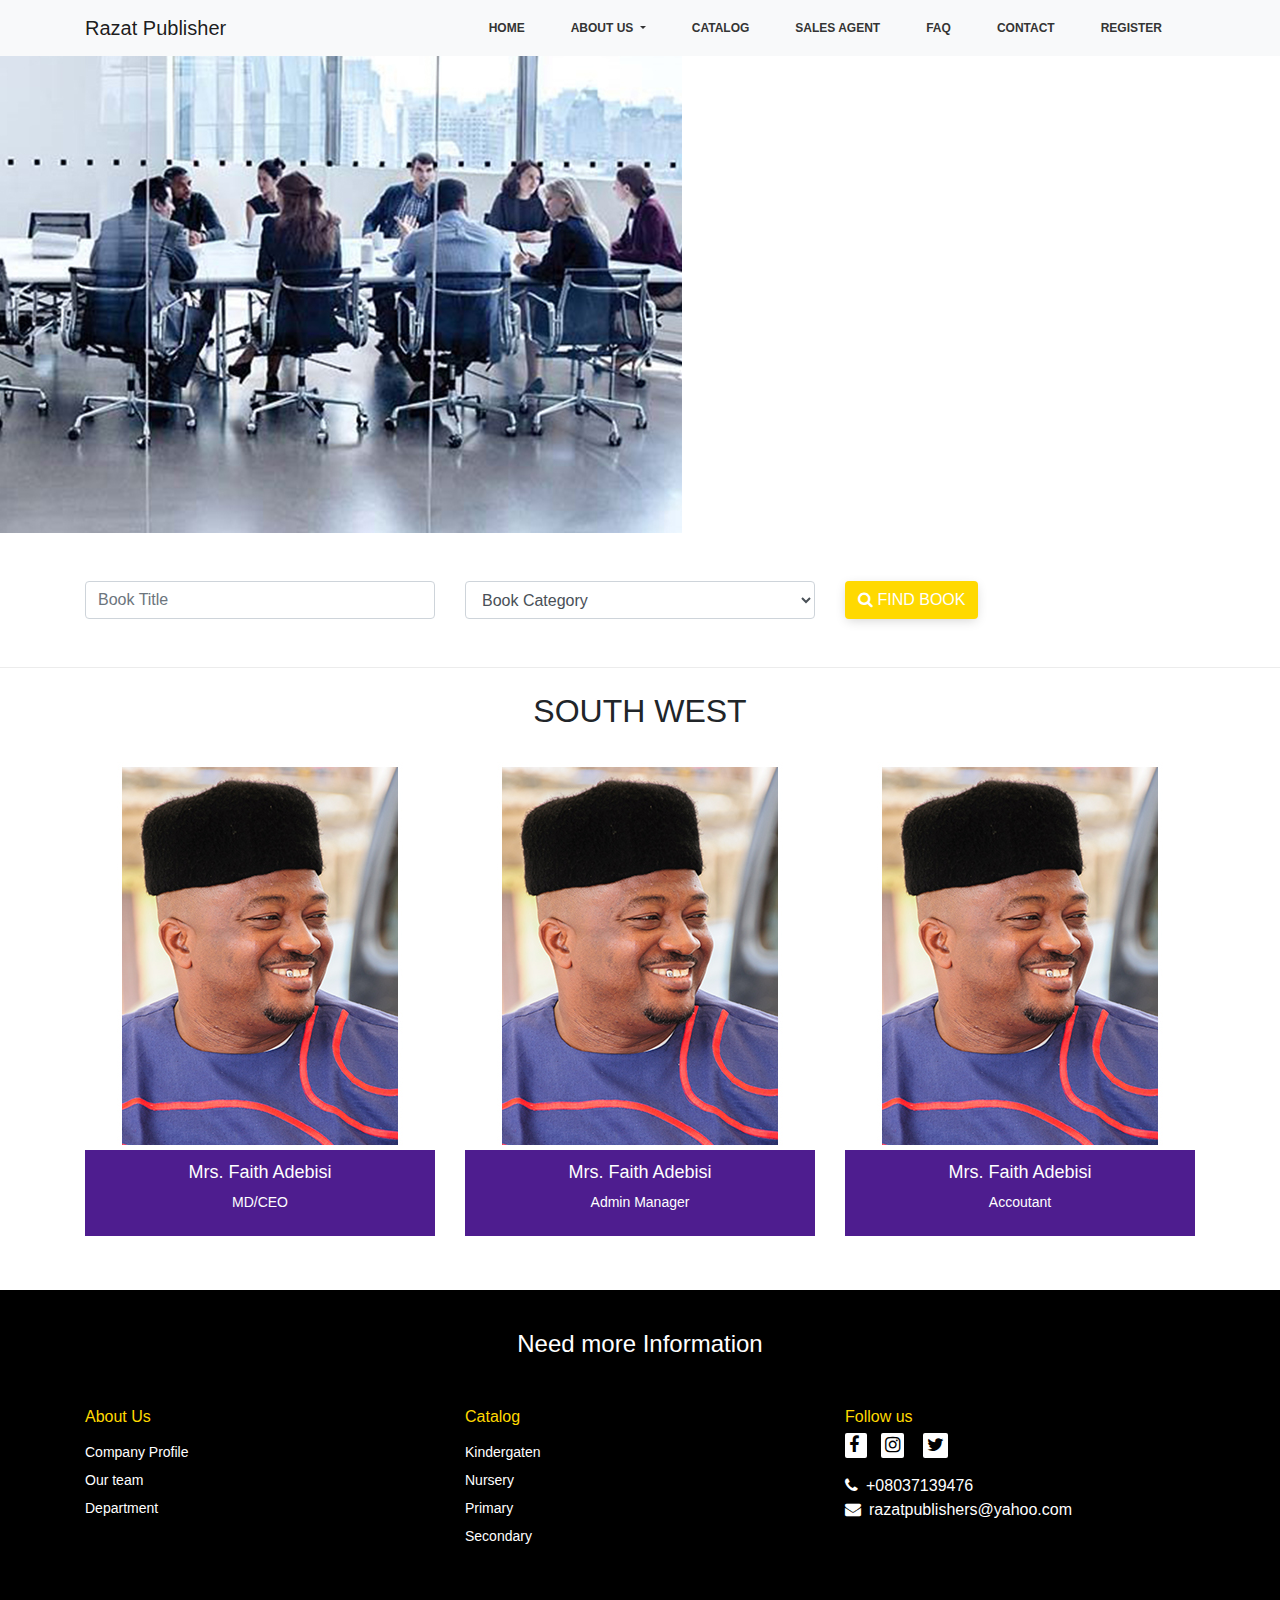
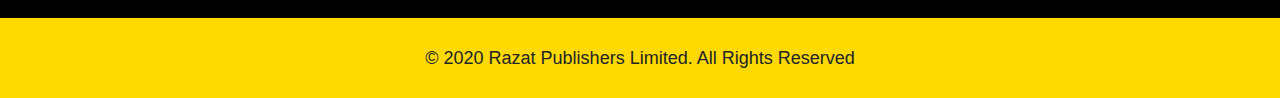
<file: sales-agent.html>
<html lang="en">

<head>
    <meta charset="UTF-8">
    <meta name="viewport" content="width=device-width, initial-scale=1.0">
    <meta http-equiv="X-UA-Compatible" content="ie=edge">
    <title>RAZAT Publisher - Leading Publication Firm</title>
    <link rel="stylesheet" href="https://stackpath.bootstrapcdn.com/bootstrap/4.4.1/css/bootstrap.min.css">
    <link rel="stylesheet" href="https://stackpath.bootstrapcdn.com/font-awesome/4.7.0/css/font-awesome.min.css">
    <link rel="stylesheet" href="./css/style.css">
</head>

<body>
    <nav class="navbar navbar-expand-lg navbar-light bg-light">
        <div class="container">
            <a class="navbar-brand" href="#">Razat Publisher</a>
            <button class="navbar-toggler" type="button" data-toggle="collapse" data-target="#navbarSupportedContent"
                aria-controls="navbarSupportedContent" aria-expanded="false" aria-label="Toggle navigation">
                <span class="navbar-toggler-icon"></span>
            </button>

            <div class="collapse navbar-collapse" id="navbarSupportedContent">
                <ul class="navbar-nav ml-auto ">
                    <li class="nav-item active">
                        <a class="nav-link" href="index.html">HOME <span class="sr-only">(current)</span></a>
                    </li>
                    <li class="nav-item dropdown">
                        <a class="nav-link dropdown-toggle" href="#" id="navbarDropdown" role="button"
                            data-toggle="dropdown" aria-haspopup="true" aria-expanded="false">
                            ABOUT US
                        </a>
                        <div class="dropdown-menu" aria-labelledby="navbarDropdown">
                            <a class="dropdown-item" href="#">Company Profile</a>
                            <a class="dropdown-item" href="team.html">Our Team<i class="fas fa-teamspeak    "></i></a>
                            <a class="dropdown-item" href="#">Department</a>
                        </div>
                    </li>
                    <li class="nav-item">
                        <a class="nav-link" href="book.html">CATALOG</a>
                    </li>
                    <li class="nav-item">
                        <a class="nav-link" href="#">SALES AGENT</a>
                    </li>
                    <li class="nav-item">
                        <a class="nav-link" href="#">FAQ</a>
                    </li>
                    <li class="nav-item">
                        <a class="nav-link" href="contact.html">CONTACT</a>
                    </li>
                    <li class="nav-item">
                        <a class="nav-link" href="#">REGISTER</a>
                    </li>
                </ul>

            </div>
        </div>
    </nav>

    <!-- block 2 starts here -->

    <!-- block 3 starts here -->
    <section>
        <div class="">
            <div class="row">
                <div class="col-md-12 team-img">
                    <img src="./img/sales.jpg" class="img-responsive" alt="">
                </div>
            </div>
        </div>
    </section>
    <!-- block 3 ends here -->
    <section class="bk-1">
        <div class="container">
            <form>
                <div class="row pt-5 pb-3">
                    <div class="col-md-4">
                        <div class="form-group">
                            <input type="email" class="form-control" id="exampleInputEmail1"
                                aria-describedby="emailHelp" placeholder="Book Title">
                        </div>
                    </div>
                    <div class="col-md-4">
                        <div class="form-group">
                            <select class="form-control">
                                <option>Book Category</option>
                                <option>Primary</option>
                                <option>Secondary</option>
                                <option>Tertiary</option>
                            </select>
                        </div>
                    </div>
                    <div class="col-md-4">
                        <div class="form-group">
                            <button class="btn btn-search"><i class="fa fa-search"></i> FIND BOOK</button>
                        </div>
                    </div>
                </div>
            </form>
        </div>
    </section>
    <!-- block 7 starts here -->
    <!-- new block starts here -->
    <section>
        <div class="container">
            <h2 class="text-center pt-4 pb-4">SOUTH WEST</h2>
            <div class="row pb-5">
                <div class="col-md-4 team">
                    <img src="./img/ceo.jpg" alt="">
                    <div class="team-bt">
                        <h2>Mrs. Faith Adebisi</h2>
                        <p>MD/CEO</p>
                    </div>
                </div>
                <div class="col-md-4 team">
                    <img src="./img/ceo.jpg" alt="">
                    <div class="team-bt">
                        <h2>Mrs. Faith Adebisi</h2>
                        <p>Admin Manager</p>
                    </div>
                </div>
                <div class="col-md-4 team">
                    <img src="./img/ceo.jpg" alt="">
                    <div class="team-bt">
                        <h2>Mrs. Faith Adebisi</h2>
                        <p>Accoutant</p>
                    </div>
                </div>
            </div>


        </div>
    </section>

    <!-- new block ends here -->
    <section class="bk-black">
        <div class="container footer">
            <h2 class="text-center">Need more Information</h2>
            <div class="row pb-5">
                <div class="col-md-4 ft-1">
                    <h2 class="pb-2">About Us</h2>
                    <ul class="ul-footer">
                        <li><a href="">Company Profile</a></li>
                        <li><a href="">Our team</a></li>
                        <li><a href="">Department</a></li>
                    </ul>
                </div>
                <div class="col-md-4 ft-1">
                    <h2 class="pb-2">Catalog</h2>
                    <ul class="ul-footer">
                        <li><a href="">Kindergaten</a></li>
                        <li><a href="">Nursery</a></li>
                        <li><a href="">Primary</a></li>
                        <li><a href="">Secondary</a></li>
                    </ul>
                </div>
                <div class="col-md-4 ft-1">
                    <h2>Follow us</h2>
                    <ul class="ul-soc">
                        <li><a href=""><i class="fa fa-facebook"></i> </a></li>
                        <li><a href=""><i class="fa fa-instagram"></i></a></li>
                        <li><a href=""><i class="fa fa-twitter"></i></a></li>
                    </ul>
                    <ul class="ul-con">
                        <li><i class="fa fa-phone"></i>+08037139476</li>
                        <li><i class="fa fa-envelope"></i>razatpublishers@yahoo.com</li>
                    </ul>
                </div>
            </div>
        </div>
    </section>
    <!-- block 7 ends here -->
    <section class="bk-con">
        <div class="container">
            <div class="row">
                <div class="col-md-12 raz">
                    <h2>&copy; 2020 Razat Publishers Limited. All Rights Reserved </h2>
                </div>
            </div>
        </div>
    </section>

    <script src="https://ajax.googleapis.com/ajax/libs/jquery/3.3.1/jquery.min.js"></script>
    <script src="https://maxcdn.bootstrapcdn.com/bootstrap/4.1.0/js/bootstrap.min.js"></script>
    <script src="https://cdnjs.cloudflare.com/ajax/libs/popper.js/1.14.0/umd/popper.min.js"></script>
</body>

</html>
</file>
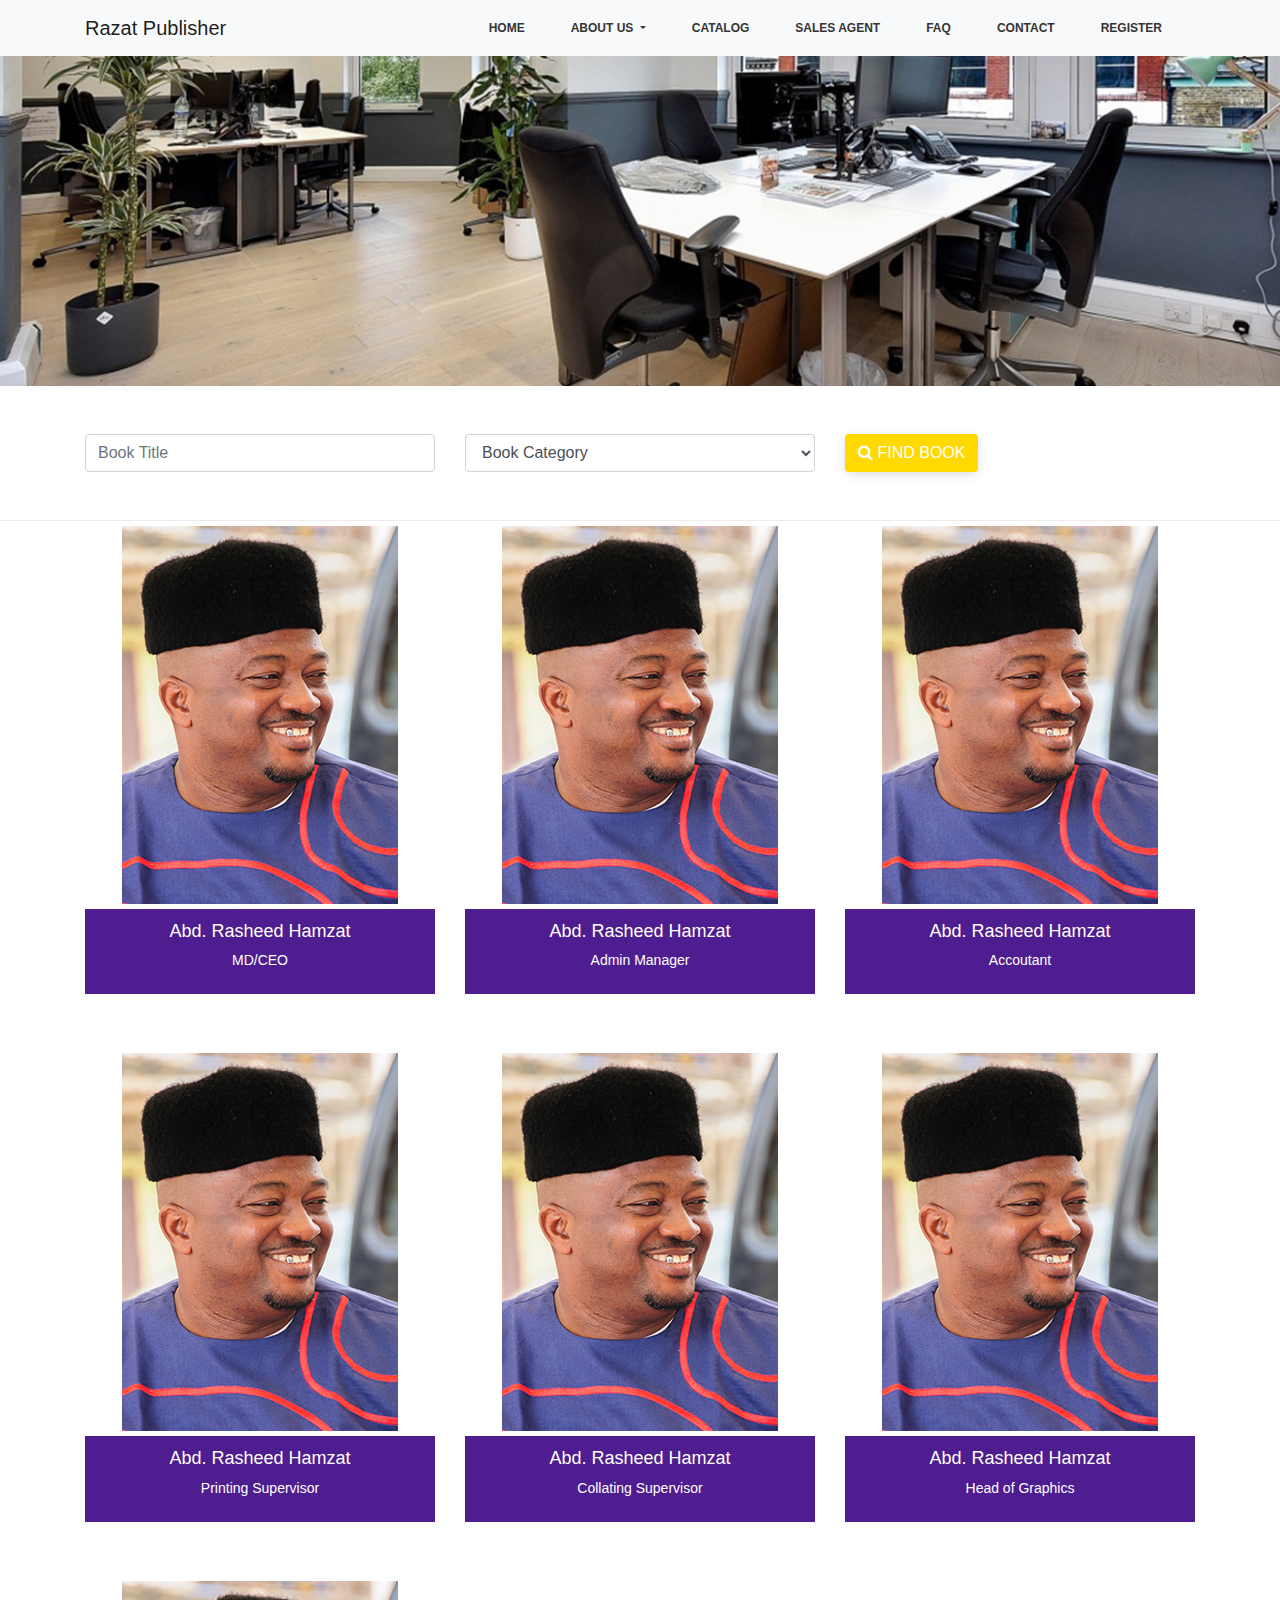
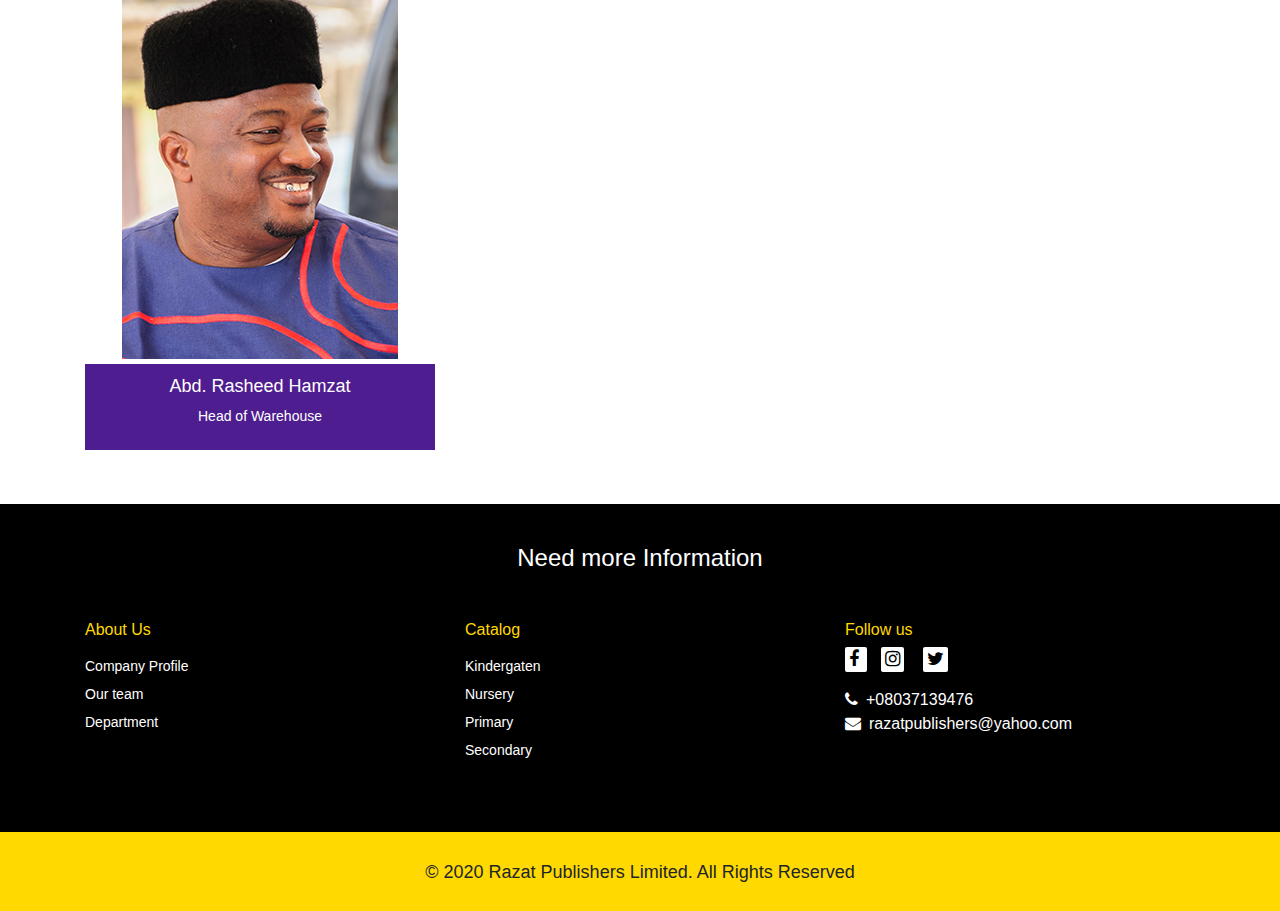
<file: team.html>
<html lang="en">

<head>
    <meta charset="UTF-8">
    <meta name="viewport" content="width=device-width, initial-scale=1.0">
    <meta http-equiv="X-UA-Compatible" content="ie=edge">
    <title>RAZAT Publisher - Leading Publication Firm</title>
    <link rel="stylesheet" href="https://stackpath.bootstrapcdn.com/bootstrap/4.4.1/css/bootstrap.min.css">
    <link rel="stylesheet" href="https://stackpath.bootstrapcdn.com/font-awesome/4.7.0/css/font-awesome.min.css">
    <link rel="stylesheet" href="./css/style.css">
</head>

<body>
    <nav class="navbar navbar-expand-lg navbar-light bg-light">
        <div class="container">
            <a class="navbar-brand" href="#">Razat Publisher</a>
            <button class="navbar-toggler" type="button" data-toggle="collapse" data-target="#navbarSupportedContent"
                aria-controls="navbarSupportedContent" aria-expanded="false" aria-label="Toggle navigation">
                <span class="navbar-toggler-icon"></span>
            </button>

            <div class="collapse navbar-collapse" id="navbarSupportedContent">
                <ul class="navbar-nav ml-auto ">
                    <li class="nav-item active">
                        <a class="nav-link" href="index.html">HOME <span class="sr-only">(current)</span></a>
                    </li>
                    <li class="nav-item dropdown">
                        <a class="nav-link dropdown-toggle" href="#" id="navbarDropdown" role="button"
                            data-toggle="dropdown" aria-haspopup="true" aria-expanded="false">
                            ABOUT US
                        </a>
                        <div class="dropdown-menu" aria-labelledby="navbarDropdown">
                            <a class="dropdown-item" href="#">Company Profile</a>
                            <a class="dropdown-item" href="team.html">Our Team<i class="fas fa-teamspeak    "></i></a>
                            <a class="dropdown-item" href="department.html">Department</a>
                        </div>
                    </li>
                    <li class="nav-item">
                        <a class="nav-link" href="book.html">CATALOG</a>
                    </li>
                    <li class="nav-item">
                        <a class="nav-link" href="./sales-agent.html">SALES AGENT</a>
                    </li>
                    <li class="nav-item">
                        <a class="nav-link" href="#">FAQ</a>
                    </li>
                    <li class="nav-item">
                        <a class="nav-link" href="contact">CONTACT</a>
                    </li>
                    <li class="nav-item">
                        <a class="nav-link" href="#">REGISTER</a>
                    </li>
                </ul>

            </div>
        </div>
    </nav>

    <!-- block 2 starts here -->

    <!-- block 3 starts here -->
    <section>
        <div class="">
            <div class="row">
                <div class="col-md-12 team-img">
                    <img src="./img/bg.jpg" class="img-responsive" alt="">
                </div>
            </div>
        </div>
    </section>
    <!-- block 3 ends here -->
    <section class="bk-1">
        <div class="container">
            <form>
                <div class="row pt-5 pb-3">
                    <div class="col-md-4">
                        <div class="form-group">
                            <input type="email" class="form-control" id="exampleInputEmail1"
                                aria-describedby="emailHelp" placeholder="Book Title">
                        </div>
                    </div>
                    <div class="col-md-4">
                        <div class="form-group">
                            <select class="form-control">
                                <option>Book Category</option>
                                <option>Primary</option>
                                <option>Secondary</option>
                                <option>Tertiary</option>
                            </select>
                        </div>
                    </div>
                    <div class="col-md-4">
                        <div class="form-group">
                            <button class="btn btn-search"><i class="fa fa-search"></i> FIND BOOK</button>
                        </div>
                    </div>
                </div>
            </form>
        </div>
    </section>
    <!-- block 7 starts here -->
    <!-- new block starts here -->
    <section>
        <div class="container">
            <div class="row pb-5">
                <div class="col-md-4 team">
                    <img src="./img/ceo.jpg" alt="">
                    <div class="team-bt">
                        <h2>Abd. Rasheed Hamzat</h2>
                        <p>MD/CEO</p>
                    </div>
                </div>
                <div class="col-md-4 team">
                    <img src="./img/ceo.jpg" alt="">
                    <div class="team-bt">
                        <h2>Abd. Rasheed Hamzat</h2>
                        <p>Admin Manager</p>
                    </div>
                </div>
                <div class="col-md-4 team">
                    <img src="./img/ceo.jpg" alt="">
                    <div class="team-bt">
                        <h2>Abd. Rasheed Hamzat</h2>
                        <p>Accoutant</p>
                    </div>
                </div>
            </div>
            <div class="row pb-5">
                <div class="col-md-4 team">
                    <img src="./img/ceo.jpg" alt="">
                    <div class="team-bt">
                        <h2>Abd. Rasheed Hamzat</h2>
                        <p>Printing Supervisor</p>
                    </div>
                </div>
                <div class="col-md-4 team">
                    <img src="./img/ceo.jpg" alt="">
                    <div class="team-bt">
                        <h2>Abd. Rasheed Hamzat</h2>
                        <p>Collating Supervisor</p>
                    </div>
                </div>
                <div class="col-md-4 team">
                    <img src="./img/ceo.jpg" alt="">
                    <div class="team-bt">
                        <h2>Abd. Rasheed Hamzat</h2>
                        <p>Head of Graphics</p>
                    </div>
                </div>
            </div>
            <div class="row pb-5">
                <div class="col-md-4 team">
                    <img src="./img/ceo.jpg" alt="">
                    <div class="team-bt">
                        <h2>Abd. Rasheed Hamzat</h2>
                        <p>Head of Warehouse</p>
                    </div>
                </div>

            </div>
        </div>
    </section>

    <!-- new block ends here -->
    <section class="bk-black">
        <div class="container footer">
            <h2 class="text-center">Need more Information</h2>
            <div class="row pb-5">
                <div class="col-md-4 ft-1">
                    <h2 class="pb-2">About Us</h2>
                    <ul class="ul-footer">
                        <li><a href="">Company Profile</a></li>
                        <li><a href="">Our team</a></li>
                        <li><a href="">Department</a></li>
                    </ul>
                </div>
                <div class="col-md-4 ft-1">
                    <h2 class="pb-2">Catalog</h2>
                    <ul class="ul-footer">
                        <li><a href="">Kindergaten</a></li>
                        <li><a href="">Nursery</a></li>
                        <li><a href="">Primary</a></li>
                        <li><a href="">Secondary</a></li>
                    </ul>
                </div>
                <div class="col-md-4 ft-1">
                    <h2>Follow us</h2>
                    <ul class="ul-soc">
                        <li><a href=""><i class="fa fa-facebook"></i> </a></li>
                        <li><a href=""><i class="fa fa-instagram"></i></a></li>
                        <li><a href=""><i class="fa fa-twitter"></i></a></li>
                    </ul>
                    <ul class="ul-con">
                        <li><i class="fa fa-phone"></i>+08037139476</li>
                        <li><i class="fa fa-envelope"></i>razatpublishers@yahoo.com</li>
                    </ul>
                </div>
            </div>
        </div>
    </section>
    <!-- block 7 ends here -->
    <section class="bk-con">
        <div class="container">
            <div class="row">
                <div class="col-md-12 raz">
                    <h2>&copy; 2020 Razat Publishers Limited. All Rights Reserved </h2>
                </div>
            </div>
        </div>
    </section>

    <script src="https://ajax.googleapis.com/ajax/libs/jquery/3.3.1/jquery.min.js"></script>
    <script src="https://maxcdn.bootstrapcdn.com/bootstrap/4.1.0/js/bootstrap.min.js"></script>
    <script src="https://cdnjs.cloudflare.com/ajax/libs/popper.js/1.14.0/umd/popper.min.js"></script>
</body>

</html>
</file>
<file: css/style.css>
.navbar-nav li {
    font-size: 12px!important;
    padding-right: 20px!important;
}

.navbar-nav li a:hover {
    border: 1px solid #ffd900;
    /* color: #ffd900!important; */
    background-color: #ffd900;
    color: #fff!important;
}

.navbar-nav li a {
    padding-right: 12px!important;
    color: #343434!important;
    border: 1px solid transparent;
    border-radius: 4px;
    font-weight: 600;
    padding-left: 12px!important;
    padding-right: 12px!important;
}

.navbar-nav .dropdown-item {
    font-size: 12px!important;
    color: #343434!important;
}

.bk-grey {
    background-image: url("../img/banner.jpg");
    background-repeat: no-repeat;
}

/* .btn-search {
    background-color: #ffd900;
    color: #343434;
    padding-right: 35px!important;
    padding-left: 35px!important;
} */

.btn-search-1 {
    background-color: transparent;
    /* border: 1px solid #ffd900; */
    color: #ffd900;
    font-size: 14px;
    padding-right: 35px!important;
    padding-left: 35px!important;
    border-radius: 4px!important;
}

.pub-x1 a {
    color: #ffd900;
}

.btn-search-1:hover {
    background-color: #ffd900;
    color: #fff!important;
}

.inner-txt img{
    max-width: 2%;
    margin-top: -6px;
}

.bk-1 {
    border-bottom: 1px solid rgb(236, 236, 236);
}

.pub-x1 img {
    max-width: 90%;
}

.pub-x1 h2 {
    font-size: 18px!important;
}

.rl h2 {
    font-size: 18px!important;
    padding-top: 10px;
    color: #343434;
}

.rl p {
    font-size: 14px;
    color: #788088;
    padding-top: 7px;
    margin-bottom: 0px!important;
}

.btn-more {
    text-align: left!important;
    font-size: 14px;
    color: #ffd900;
    font-size: 12px!important;
}

.btn-more:hover {
    color: #e9c600;
}

.rl .btn {
    padding-left: 0px!important;
    margin-left: 0px!important;
    margin-top: 0px!important;
}
.rl {
    box-shadow: 0px 3px 12px -2px rgb(209, 209, 209);
    border-radius: 12px;
}

.rl-content {
    
    background-color: #fff;
    padding: 20px;
}

.rl img {
    max-width: 100%;
    border-radius: 12px 12px 0px 0px;
}

.biz {
    max-width: 60%;
    text-align: left;
    margin: auto;
    float: right;
}

.biz h2 {
    font-size: 16px;
    padding-top: 10px;
}

.biz .fa {
    color: #ffd900;
    font-size: 30px;
    padding-top: 20px;
}

.biz h3 {
    font-size: 24px;
}

.biz p {
    font-size: 13px;
    max-width: 80%;
}

.btn-1 {
    background-color: #ffd900;
    border: 1px solid #ffd900;
    border-radius: 25px;
    padding: 10px 20px!important;
}

.bk-img {
    background-image: url("../img/bk-img.png");
}

.rt-1 iframe {
    margin: auto!important;
    border-radius: 12px;
    border: none!important;
}

.rt-2 {
    padding-top: 100px;
}

/* block 6 starts here */

.bk6-1 h2 {
    font-size: 24px;
    padding-top: 40px;
    max-width: 60%;
}

.bk6-1 p {
    font-size: 14px;
    line-height: 1.8;
}

.s-p .form-control {
    box-shadow: 0px 3px 12px -2px rgb(209, 209, 209);
    padding-top: 20px!important;
    padding-bottom: 20px!important;
    font-size: 14px!important;
    padding-left: 20px!important;
}

.s-p .x1 {
    border-radius: 25px!important;
}

.bk6-1 form {
    max-width: 75%;
}

.btn-search {
    background-color: #ffd900;
    color: #fff;
    box-shadow: 0px 3px 12px -2px rgb(209, 209, 209);
}

.dc-v img {
    max-width: 80%;
    padding-top: 30px;
}

.footer h2{
    font-size: 24px;
    padding-top: 40px;
}

.bk-black {
    background-color: #000;
    color: #fff;
}

.ul-footer li {
    list-style: none;
    padding-bottom: 7px;
    font-size: 14px;
}

.ul-footer li a {
    color: #fff;
}

.ul-footer li a:hover {
    text-decoration: none;
    opacity: 0.7;
}

.ul-footer {
    padding-left: 0px!important;
}

.ft-1 h2{
    font-size: 16px;
    color: #ffd900;
}

.ul-soc li {
    display: inline;
    padding-right: 14px;
}

.ul-soc li a {
    background-color: #fff;
    border-radius: 2px;
    padding: 4px;
    color: #000;
}

.ul-soc li a .fa {
    font-size: 18px;
}

.ul-con {
    list-style: none;
}

.ul-con .fa {
    padding-right: 8px;
}


.ft-1 ul {
    padding-left: 0px!important;
}

.bk-con {
    background-color: #ffd900;
    font-size: 18px;
    text-align: center;
}

.raz h2 {
    font-size: 18px;
    padding-top: 30px;
    padding-bottom: 20px;
}

.team-bt h2 {
    font-size: 18px;
    color: #fff;
}

.team-bt p {
    font-size: 14px;
    color: #fff;
}

.team {
    text-align: center;
}

.team-bt {
    background-color: #4e1d8f;
    color: #fff;
    padding-top: 12px;
    padding-bottom: 7px;
    margin-bottom: 6px;
}

.team-bt-1 {
    background-color: #81c0b2;
    color: #fff;
    padding-top: 12px;
    padding-bottom: 7px;
    margin-bottom: 6px;
}

.team img {
    max-width: 100%;
}

.team-img img {
    max-width: 100%;
}

.bk7-1 h2 {
    font-size: 24px;
    padding-top: 30px;
    text-align: center;
    max-width: 60%;
    margin: auto!important;
    padding-bottom: 30px;
}

.bk7-1  {
    text-align: center;
}

.ul-cont li {
    list-style: none;
    color: #343434;
    font-size: 14px;
    padding-bottom: 7px;
}

.ul-cont {
    padding-left: 0px!important;
}

.ul-cont .head {
    font-size: 18px;
    font-weight: 600;
}

.ul-cont span {
    background-color: #81c0b2;
    color: #000;
    padding: 6px;
    color: #fff;
    border-radius: 3px;
}

.pad-txt {
    max-width: 60%;
    margin: auto;
}

.btn-submit {
    display: block!important;
    background-color: #ffd900;
    color: #000;
    margin-bottom: 50px;
    margin-top: 20px;
}

.cont-header h2 {
    text-align: center;
    font-size: 28px!important;
    padding-bottom: 30px;
    padding-top: 30px;
    color: #fff;
}

.bk-office {
    background-image: url("../img/image.jpg");
}

.pad-txt-1 {
    padding-top: 25px!important;
    padding-bottom: 25px!important;
}
</file>
